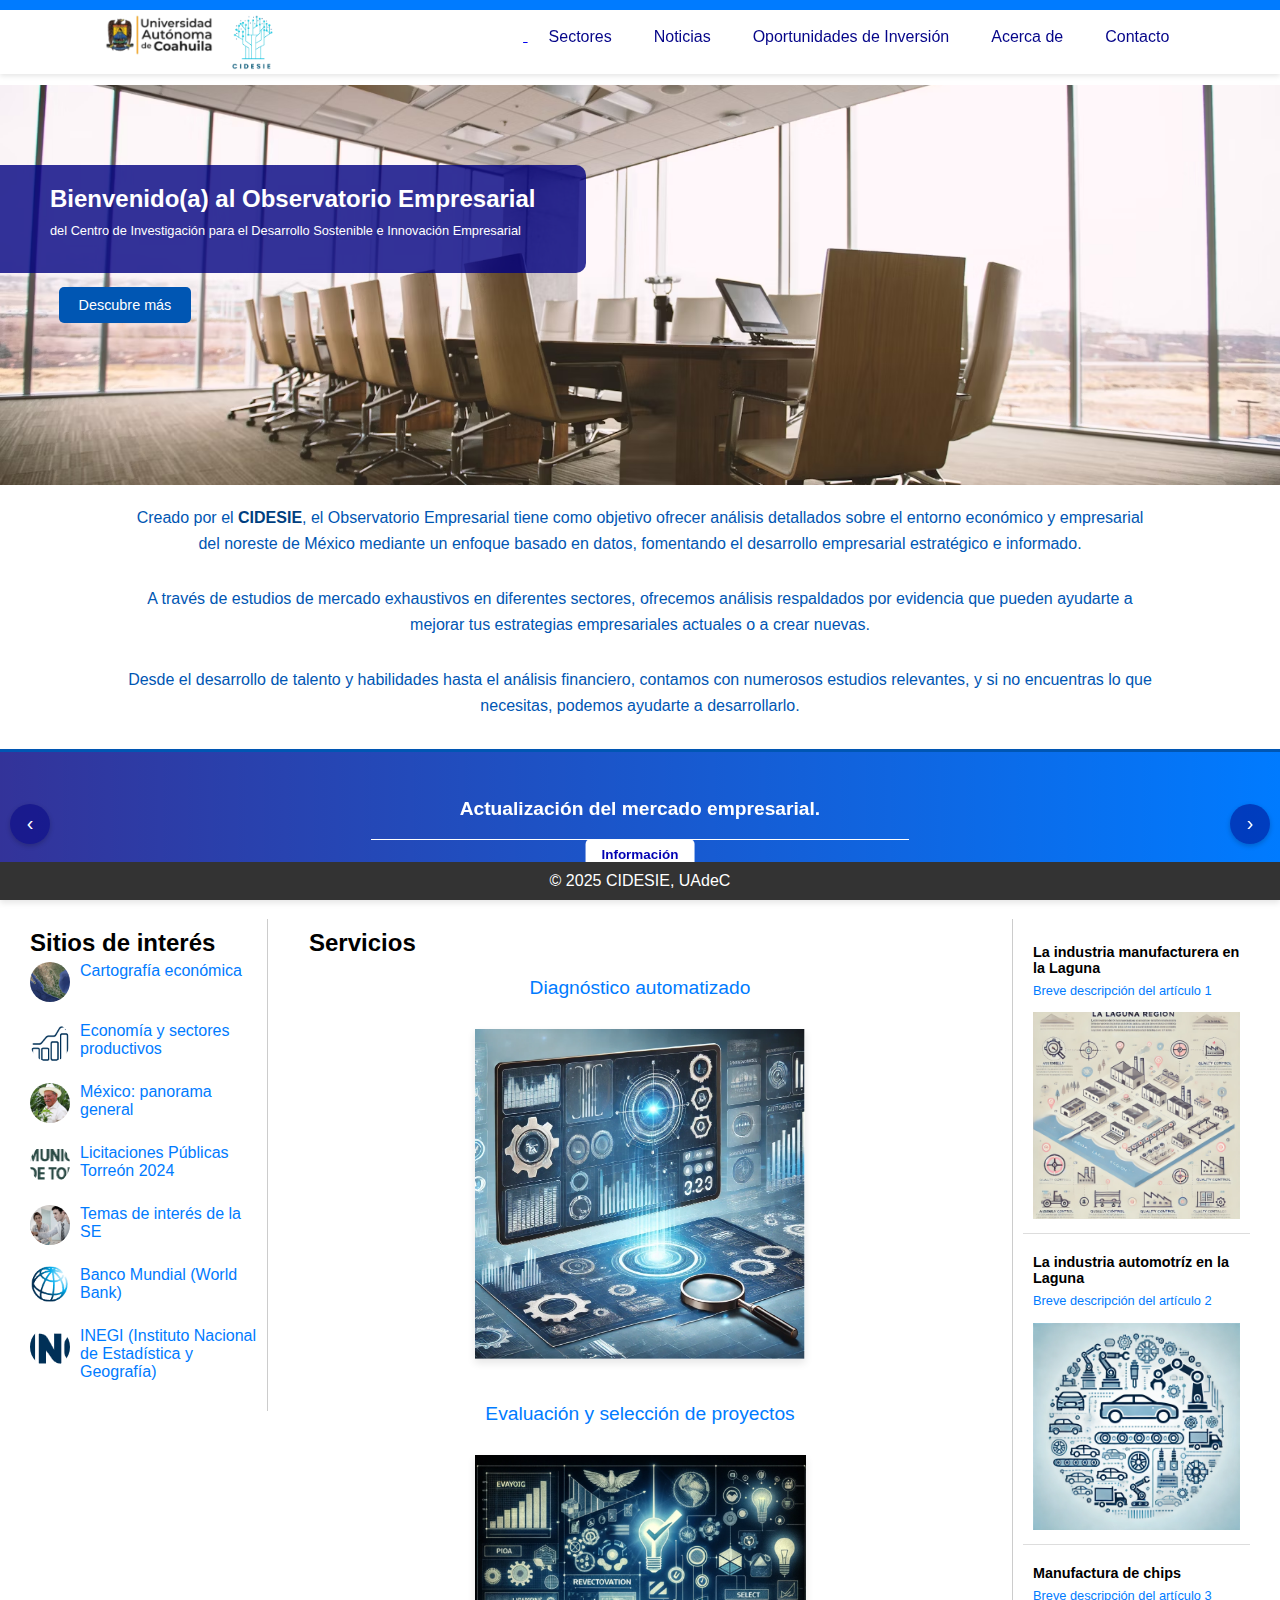
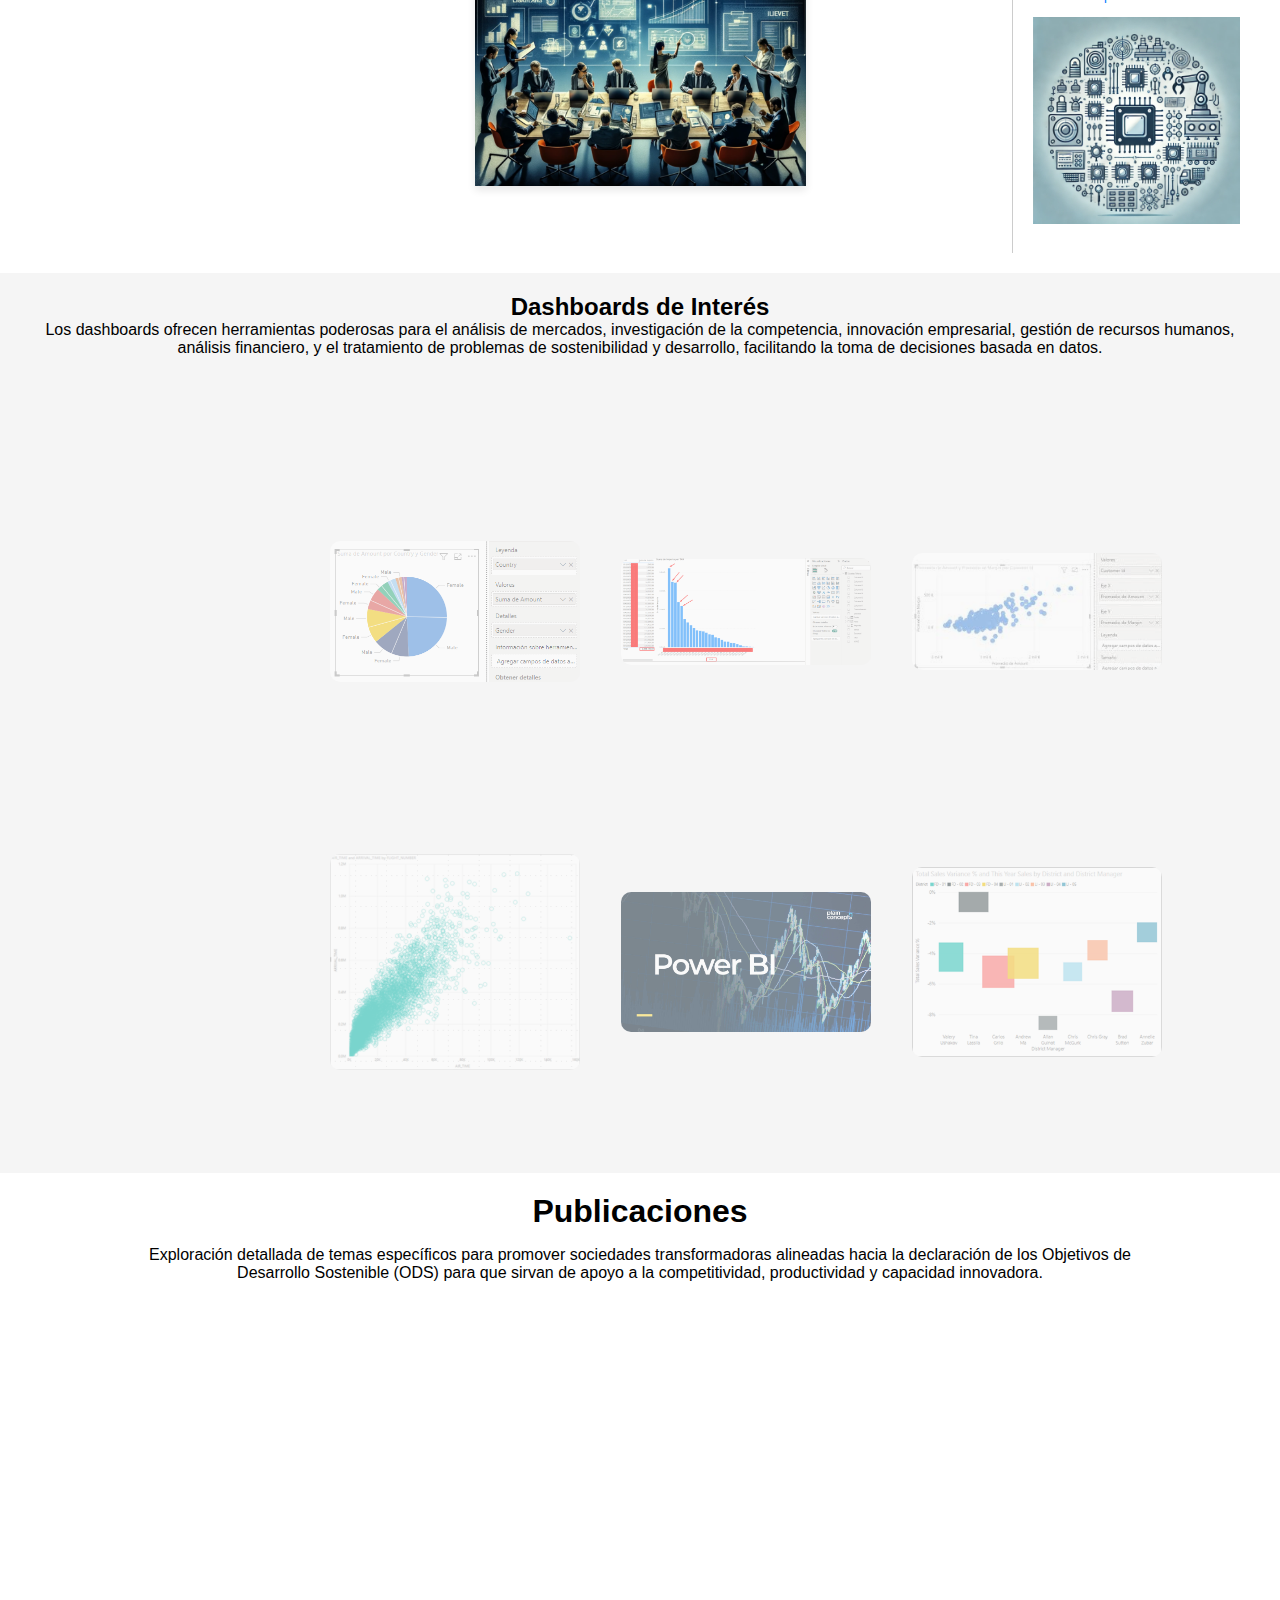
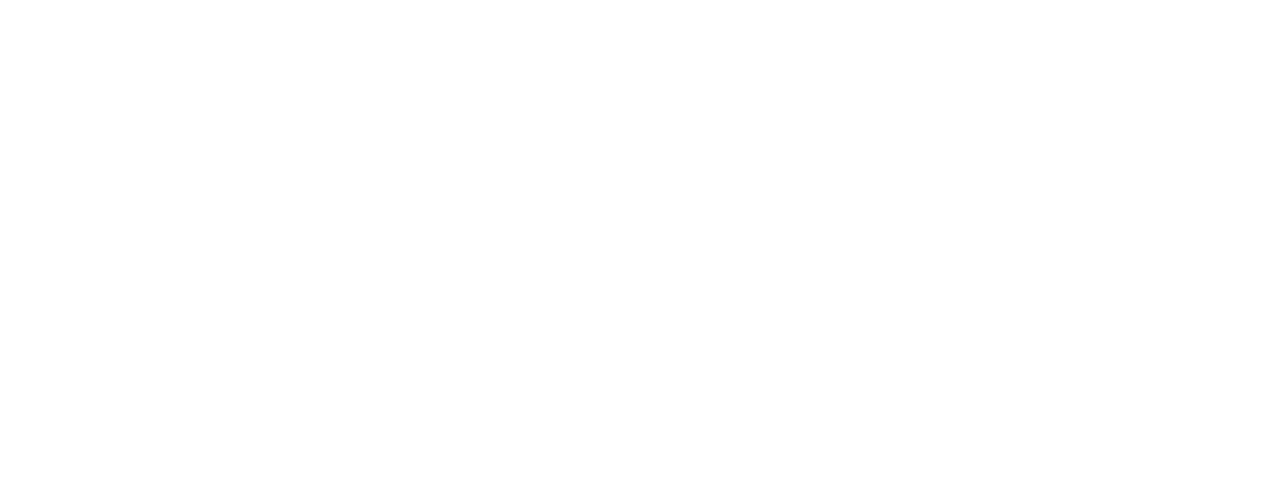
<file: index.html>
<!DOCTYPE html>
<html lang="es">
<head>
    <meta charset="UTF-8">
    <meta name="viewport" content="width=device-width, initial-scale=1.0">
    <link rel="stylesheet" href="styles.css">
    <title>Observatorio Empresarial</title>
</head>
<body>
    <div class="barra-azul"></div>
    <header>
    </header>
        <div class="hero-container">
            <img src="Imágenes/Fondo_observatorio.png" alt="Fondo del Observatorio Empresarial" class="hero-image">
            <div class="overlay-left">
                <h1>Bienvenido(a) al Observatorio Empresarial</h1>
                <p>del Centro de Investigación para el Desarrollo Sostenible e Innovación Empresarial</p>
                <a href="AcercaDeNosotros.html" class="btn-descubre-mas">Descubre más</a>
            </div>
        </div>
        <div class="text-center">
            <p>
                Creado por el <a href="https://www.uadec.mx/cidesie/" target="_blank" class="highlight-link">CIDESIE</a>, 
                el Observatorio Empresarial tiene como objetivo ofrecer análisis detallados sobre el entorno económico
                y empresarial del noreste de México mediante un enfoque basado en datos, fomentando el desarrollo empresarial estratégico e informado.
            </p>
            <p>
                A través de estudios de mercado exhaustivos en diferentes sectores, ofrecemos análisis respaldados por evidencia
                que pueden ayudarte a mejorar tus estrategias empresariales actuales o a crear nuevas.
            </p>
            <p>
                Desde el desarrollo de talento y habilidades hasta el análisis financiero, contamos con numerosos estudios relevantes,
                y si no encuentras lo que necesitas, podemos ayudarte a desarrollarlo.
            </p>
        </div>
        
        <div class="news-bar">
            <div class="news-content">
                <div class="news-item">
                    Actualización del mercado empresarial.
                    <a href="noticia1.html" class="more-info">Información</a>
                </div>
                <div class="news-item">
                    Nuevas oportunidades de inversión.
                    <a href="noticia2.html" class="more-info">Información</a>
                </div>
                <div class="news-item">
                    Resultados del último estudio económico.
                    <a href="noticia3.html" class="more-info">Información</a>
                </div>
            </div>
            <button class="news-control prev" onclick="scrollNews(-1)">&#8249;</button>
            <button class="news-control next" onclick="scrollNews(1)">&#8250;</button>
        </div>
        
                                   
        
        <div class="content">
            <aside class="sidebar left">
                <h2>Sitios de interés</h2>
                <div class="sitio-interes">
                    <a href="https://www.inegi.org.mx/app/mapa/denue/default.aspx" target="_blank">
                        <img src="Imágenes/mapa_economico.png" alt="Cartografía económica">
                        Cartografía económica
                    </a>
                </div>
                <div class="sitio-interes">
                    <a href="https://www.inegi.org.mx/temas/pib/" target="_blank">
                        <img src="Imágenes/sectores_productivos.png" alt="Economía y sectores productivos">
                        Economía y sectores productivos
                    </a>
                </div>
                <div class="sitio-interes">
                    <a href="https://www.bancomundial.org/es/country/mexico/overview" target="_blank">
                        <img src="Imágenes/panorama_general.jpg" alt="México: panorama general">
                        México: panorama general
                    </a>
                </div>
                <div class="sitio-interes">
                    <a href="https://www.torreon.gob.mx/licitaciones_2024.html" target="_blank">
                        <img src="Imágenes/Torreon.png" alt="licitaciones_2024">
                        Licitaciones Públicas Torreón 2024
                    </a>
                </div>
                <div class="sitio-interes">
                    <a href="https://www.gob.mx/se/acciones-y-programas/temas-de-interes-de-la-secretaria-de-economia" target="_blank">
                        <img src="Imágenes/interes_SE.jpg" alt="Temas de interés de la SE">
                        Temas de interés de la SE
                    </a>
                </div>
                <div class="sitio-interes">
                    <a href="https://www.worldbank.org" target="_blank">
                        <img src="Imágenes/interes_7.png" alt="Datos globales sobre desarrollo económico, estadísticas empresariales y financiamiento">
                        Banco Mundial (World Bank)
                    </a>
                </div>
                <div class="sitio-interes">
                    <a href="https://www.inegi.org.mx/" target="_blank">
                        <img src="Imágenes/interes_6.png" alt="INEGI">
                        INEGI (Instituto Nacional de Estadística y Geografía)
                    </a>
                </div>
            </aside>
            <section class="servicios">
                <h2>Servicios</h2>
                <div class="proyecto-evaluacion">
                    <a href="Autodiagnostico.html" class="enlace-proyecto">Diagnóstico automatizado</a>
                    <img src="Imágenes/diagnostico_automatizado.png" alt="Diagnóstico automatizado" class="imagen-proyecto">                    
                </div>     
                <div class="proyecto-evaluacion">
                    <a href="https://ciencia-basica.github.io/sistema-integral-seleccion-proyectos/frontend/" class="enlace-proyecto">Evaluación y selección de proyectos</a>
                    <img src="Imágenes/evaluacion_seleccion_proyectos.png" alt="Evaluación y selección de proyectos" class="imagen-proyecto">                    
                </div>                
            </section>
            <aside class="sidebar right">
                <div class="subsection">
                    <h3>La industria manufacturera en la Laguna</h3>
                    <a href="articulo1.html">Breve descripción del artículo 1</a>
                    <img src="Imágenes/imagen-articulo1.jpg" alt="Descripción de la imagen 1">
                </div>
                <div class="subsection">
                    <h3>La industria automotríz en la Laguna</h3>
                    <a href="articulo2.html">Breve descripción del artículo 2</a>
                    <img src="Imágenes/imagen-articulo2.png" alt="Descripción de la imagen 2">
                </div>
                <div class="subsection">
                    <h3>Manufactura de chips</h3>
                    <a href="articulo3.html">Breve descripción del artículo 3</a>
                    <img src="Imágenes/imagen-articulo3.png" alt="Descripción de la imagen 3">
                </div>
            </aside>
        </div>
        <div>
            <section class="dashboards-interes">
                <h2>Dashboards de Interés</h2>
                <p class="subtitulo-dashboards">Los dashboards ofrecen herramientas poderosas para el análisis de mercados, investigación de la competencia, innovación empresarial, gestión de recursos humanos, análisis financiero, y el tratamiento de problemas de sostenibilidad y desarrollo, facilitando la toma de decisiones basada en datos.</p>   
                <div class="contenedor-imagenes">
                    <img src="Imágenes/dashboard-1.png" alt="Dashboard 1" class="img-dashboard">
                    <img src="Imágenes/dashboard-2.png" alt="Dashboard 1" class="img-dashboard">
                    <img src="Imágenes/dashboard-3.png" alt="Dashboard 1" class="img-dashboard">
                    <img src="Imágenes/dashboard-4.png" alt="Dashboard 1" class="img-dashboard">
                    <img src="Imágenes/dashboard-5.png" alt="Dashboard 1" class="img-dashboard">
                    <img src="Imágenes/dashboard-6.png" alt="Dashboard 1" class="img-dashboard">
                </div> 
            </section>
        </div>
        <div>
            <section id="publicaciones">
                <h2>Publicaciones</h2>
                <p class="subtitulo">Exploración detallada de temas específicos para promover sociedades transformadoras alineadas hacia la declaración de los Objetivos de Desarrollo Sostenible (ODS) para que sirvan de apoyo a la competitividad, productividad y capacidad innovadora.</p>
                <!-- Contenido de la sección Publicaciones aquí -->
            </section>
        </div>
    </main>
    <footer>
        <p>&copy; 2025 CIDESIE, UAdeC</p>
    </footer>
    <script>
        document.addEventListener("DOMContentLoaded", () => {
                fetch("header.html")
                    .then(response => response.text())
                    .then(data => {
                        document.querySelector("header").innerHTML = data;
                    })
                    .catch(error => console.error("Error cargando el header:", error));
            });

        document.addEventListener('DOMContentLoaded', function() {
            document.querySelector('.mobile-nav-icon span').addEventListener('click', function() {
                var nav = document.querySelector('.mobile-nav');
                nav.classList.toggle('show');
                if (nav.style.display === "block") {
                    nav.style.display = "none";
                } else {
                    nav.style.display = "block";
                }
            });
            const observer = new IntersectionObserver((entries) => {
                entries.forEach(entry => {
                    //console.log(entry); // PARA DEPURACIÓN
                    if (entry.isIntersecting) {
                        entry.target.style.opacity = 1; // Hace las imágenes visibles
                    }
                });
            }, { threshold: 1 }); // Ajusta el threshold según cuánto de la sección debe ser visible para activar la animación

            // Observa cada imagen
            document.querySelectorAll('.img-dashboard').forEach(img => {
                observer.observe(img);
            });
        });

        let currentIndex = 0;

        function scrollNews(direction) {
            const content = document.querySelector('.news-content');
            const items = document.querySelectorAll('.news-item');
            const totalItems = items.length;

            // Calcula el nuevo índice
            currentIndex += direction;
            if (currentIndex < 0) currentIndex = totalItems - 1; // Vuelve al último
            if (currentIndex >= totalItems) currentIndex = 0; // Vuelve al primero

            // Desplaza el contenedor
            const width = items[0].offsetWidth;
            content.style.transform = `translateX(-${currentIndex * width}px)`;
        }

        // Desplazamiento automático
        setInterval(() => scrollNews(1), 5000); // Cambia cada 5 segundos
    </script>
</body>
</html>
</file>
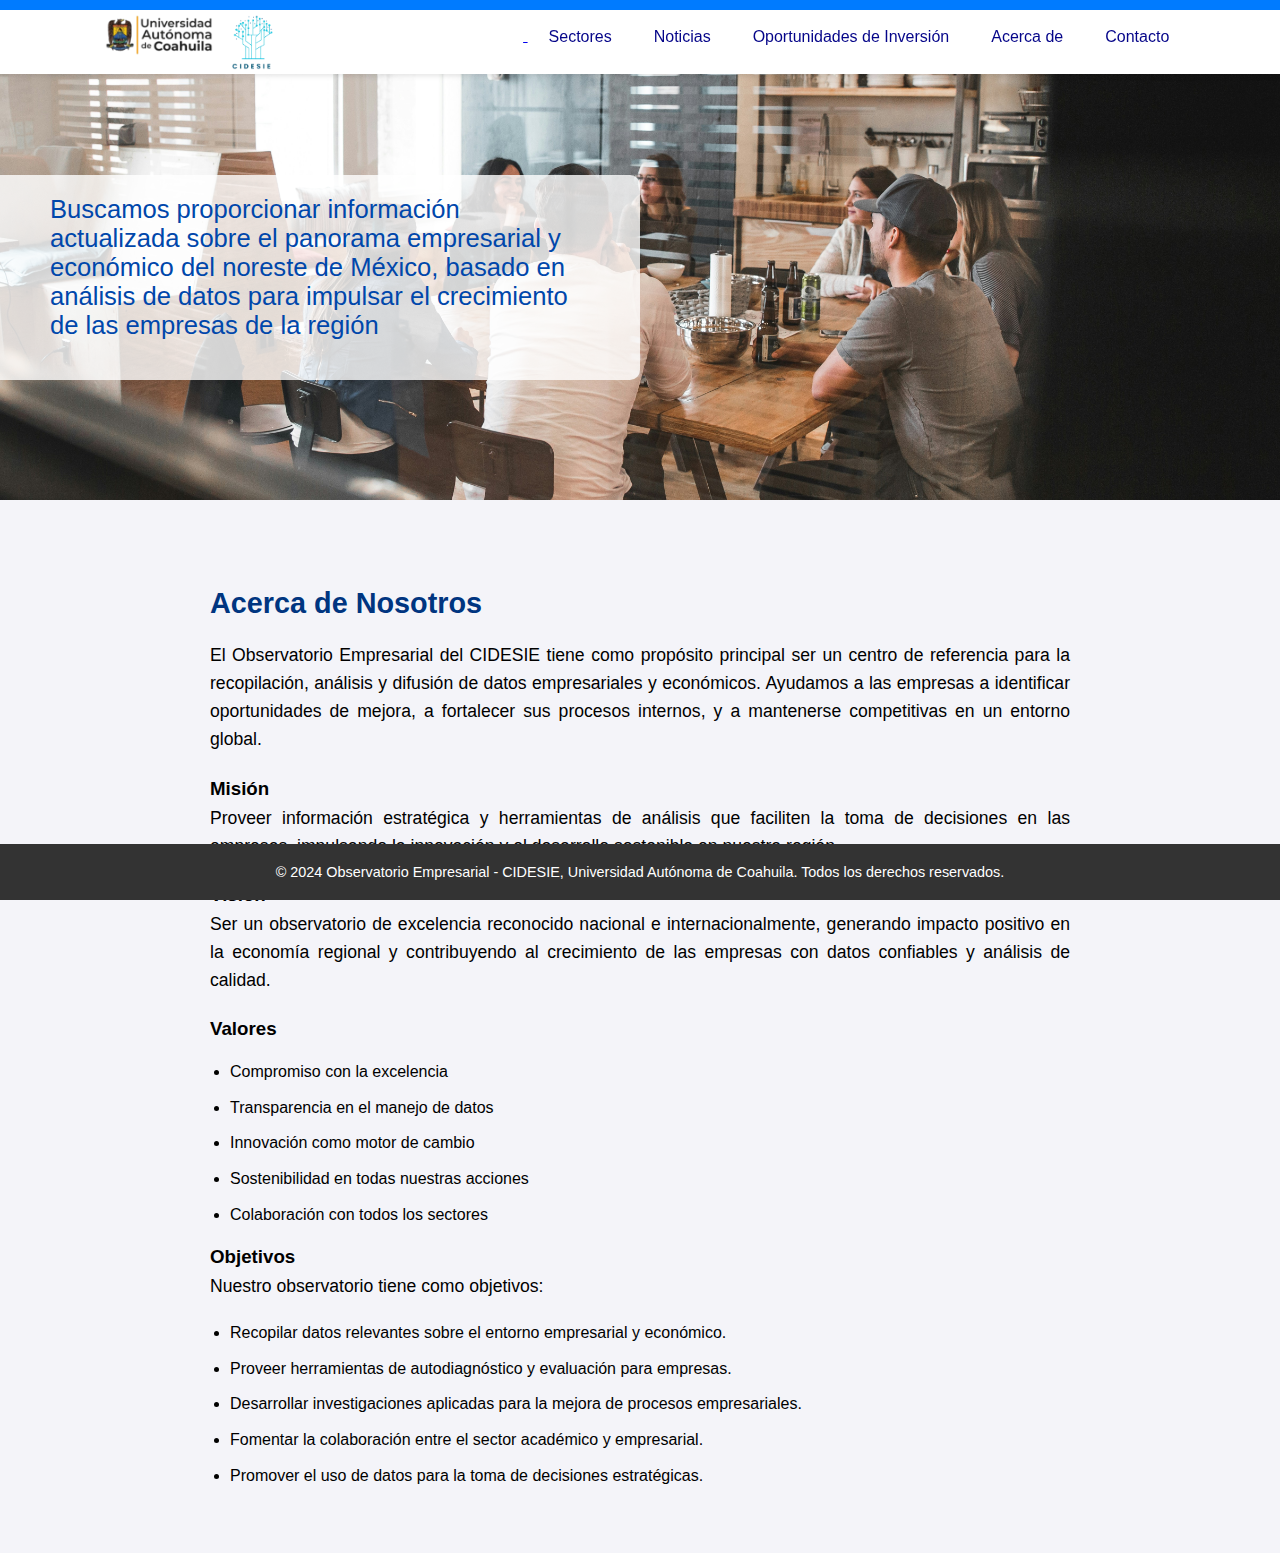
<file: AcercaDeNosotros.html>
<!DOCTYPE html>
<html lang="es">
<head>
    <meta charset="UTF-8">
    <meta name="viewport" content="width=device-width, initial-scale=1.0">
    <title>Acerca de Nosotros</title>
    <link rel="stylesheet" href="styles.css">
    <link rel="stylesheet" href="AcercaDeNosotros.css">
    
</head>
<body>
    <div class="barra-azul"></div>
    <header>     
    </header>    
    <div class="hero-container">
        <img src="Imágenes/quienes_somos.jpg" alt="Fondo del Observatorio Empresarial" class="hero-image">
        <div class="overlay-left">
            <p>Buscamos proporcionar información actualizada sobre el panorama empresarial y económico del noreste de México, basado en análisis de datos para impulsar el crecimiento de las empresas de la región</p>
        </div>
    </div>
    

    <main>
        <section class="intro">
            <h2>Acerca de Nosotros</h2>
            <p>
                El Observatorio Empresarial del CIDESIE tiene como propósito principal ser un centro de referencia para la 
                recopilación, análisis y difusión de datos empresariales y económicos. Ayudamos a las empresas a identificar oportunidades 
                de mejora, a fortalecer sus procesos internos, y a mantenerse competitivas en un entorno global.
            </p>
        </section>

        <section class="mission-vision">
            <div class="mission">
                <h3>Misión</h3>
                <p>
                    Proveer información estratégica y herramientas de análisis que faciliten la toma de decisiones en las empresas, 
                    impulsando la innovación y el desarrollo sostenible en nuestra región.
                </p>
            </div>
            <div class="vision">
                <h3>Visión</h3>
                <p>
                    Ser un observatorio de excelencia reconocido nacional e internacionalmente, generando impacto positivo en la 
                    economía regional y contribuyendo al crecimiento de las empresas con datos confiables y análisis de calidad.
                </p>
            </div>
        </section>

        <section class="values">
            <h3>Valores</h3>
            <ul>
                <li>Compromiso con la excelencia</li>
                <li>Transparencia en el manejo de datos</li>
                <li>Innovación como motor de cambio</li>
                <li>Sostenibilidad en todas nuestras acciones</li>
                <li>Colaboración con todos los sectores</li>
            </ul>
        </section>

        <section class="objectives">
            <h3>Objetivos</h3>
            <p>
                Nuestro observatorio tiene como objetivos:
            </p>
            <ul>
                <li>Recopilar datos relevantes sobre el entorno empresarial y económico.</li>
                <li>Proveer herramientas de autodiagnóstico y evaluación para empresas.</li>
                <li>Desarrollar investigaciones aplicadas para la mejora de procesos empresariales.</li>
                <li>Fomentar la colaboración entre el sector académico y empresarial.</li>
                <li>Promover el uso de datos para la toma de decisiones estratégicas.</li>
            </ul>
        </section>
    </main>

    <footer>
        <p>
            © 2024 Observatorio Empresarial - CIDESIE, Universidad Autónoma de Coahuila. Todos los derechos reservados.
        </p>
    </footer>
    <script>
        document.addEventListener("DOMContentLoaded", () => {
            fetch("header.html")
                .then(response => response.text())
                .then(data => {
                    document.querySelector("header").innerHTML = data;
                })
                .catch(error => console.error("Error cargando el header:", error));
        });
    </script>    
</body>
</html>
</file>
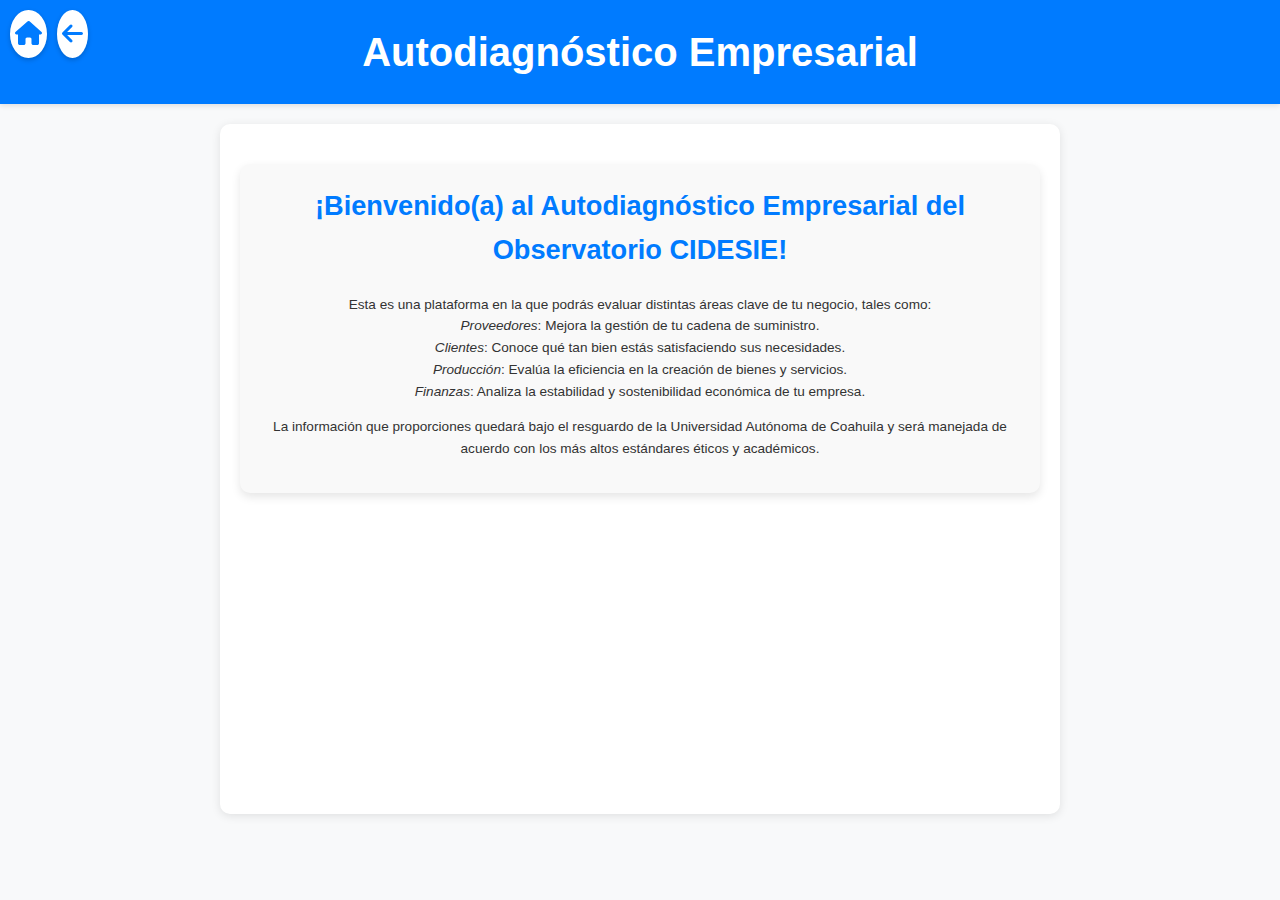
<file: Autodiagnostico.html>
<!DOCTYPE html>
<html lang="es">
<head>
    <meta charset="UTF-8">
    <meta name="viewport" content="width=device-width, initial-scale=1.0">
    <title>Autodiagnóstico Empresarial</title>
    <link rel="stylesheet" href="Autodiagnostico.css">
    <link href="https://cdnjs.cloudflare.com/ajax/libs/font-awesome/6.0.0-beta3/css/all.min.css" rel="stylesheet">
</head>


<body onload="mostrarMensajeBienvenida()">

<header>
    <h1>Autodiagnóstico Empresarial</h1>
</header>

<nav id="nav-sections" class="hidden">

    <div id="mensajeAutodiagnostico" class="hidden">
        <h2>¿En cuál(es) área(s) desea autodiagnosticarse?</h2>
    </div>
    <ul class="nav-sections">
        <li><button onclick="mostrarSeccionProveedores()">Proveedores</button>
        <li><button onclick="showSection('distribucion_items')">Distribución y clientes</button></li>
        <li><button onclick="showSection('procesos_items')">Procesos</button></li>
        <li><button onclick="showSection('finanzas_items')">Salud financiera</button></li>
    </ul>
</nav>

<main>
        <div id="iconosNavegacion" class="iconos-navegacion">
            <a href="#inicio" onclick="irAlInicio()" title="Ir al inicio del autodiagnóstico">
                <i class="fa fa-home"></i>
            </a>
            <a href="#" onclick="irASeccionAnterior()" title="Ir a la sección anterior">
                <i class="fa fa-arrow-left"></i>
            </a>
        </div>        
        <section id = "mensajes" class="section">
            <div id="mensajeBienvenida" class="hidden mensaje">
                <h2>¡Bienvenido(a) al Autodiagnóstico Empresarial del Observatorio CIDESIE!</h2>                
                <p>Esta es una plataforma en la que podrás evaluar distintas áreas clave de tu negocio, tales como:<br>
                    <i>Proveedores</i>:  Mejora la gestión de tu cadena de suministro.<br>
                    <i>Clientes</i>: Conoce qué tan bien estás satisfaciendo sus necesidades.<br>
                    <i>Producción</i>: Evalúa la eficiencia en la creación de bienes y servicios.<br>
                    <i>Finanzas</i>: Analiza la estabilidad y sostenibilidad económica de tu empresa.<br>                
                </p>
                
                <p>La información que proporciones quedará bajo el resguardo de la Universidad Autónoma de Coahuila y será manejada de acuerdo con los más altos estándares éticos y académicos.</p>
            </div>
            
            <div id="mensajeBienvenida2" class="hidden mensaje">
                <h3>Instrucciones para Empezar</h3>
                <ol class="lista-alineada">
                    <li>Proporciona la información básica de tu empresa. Esto nos ayudará a personalizar el diagnóstico.</li>
                    <li>Selecciona las áreas en las que deseas autoevaluarte. Puedes elegir una o más según tu interés.</li>
                    <li>Completa las preguntas de cada sección. </li>
                    <li>Al finalizar, obtendrás un reporte que podrás usar como guía estratégica para tu negocio.</li>
                </ol>
            </div>
            
            <div id="mensajeBienvenida3" class="hidden mensaje">
                <p>No te preocupes, no hay respuestas correctas o incorrectas, ni tienes que proporcionar aquella información que desconozcas o que no te sientas cómodo(a) proporcionando; sin embargo, recuerda que esta información solamente será usada por ti y, de ser el caso, con fines estrictamente académicos por la UAdeC, además, tal información puede ser muy valiosa para determinar el diagnóstico de tu empresa y para que puedas apreciar la evolución de la misma a través del tiempo.</p>
                <button onclick="ocultarMensaje()">Comenzar</button>
            </div>
        </section>

        <div id="informacionBasica" class="section hidden">
            <h2>Información Básica</h2>
            <form id="formInformacionBasica">
                <label for="nombreEmpresa">Alias de la empresa:</label>
                <input type="text" id="nombreEmpresa" placeholder="Ingrese el alias de la empresa" required>
        
                <label for="sector">Sector de actividad:</label>
                <select id="sector" required>
                    <option value="" disabled selected>Seleccione el sector</option>
                    <option value="manufactura">Manufactura</option>
                    <option value="comercio">Comercio</option>
                    <option value="servicios">Servicios</option>
                    <option value="tecnologia">Tecnología</option>
                    <option value="otros">Otros</option>
                </select>
        
                <label for="tamanioEmpresa">Tamaño de la empresa:</label>
                <select id="tamanioEmpresa" required>
                    <option value="" disabled selected>Seleccione el tamaño</option>
                    <option value="micro">Micro</option>
                    <option value="pequena">Pequeña</option>
                    <option value="mediana">Mediana</option>
                    <option value="grande">Grande</option>
                </select>
        
                <label for="mision">Misión de la empresa:</label>
                <textarea id="mision" placeholder="Describa la misión de la empresa" rows="4" required></textarea>
        
                <label for="vision">Visión de la empresa:</label>
                <textarea id="vision" placeholder="Describa la visión de la empresa" rows="4" required></textarea>

                <div class="register-option">
                    <input type="checkbox" id="registrarDatos" name="registrarDatos" onclick="toggleRegistro()">
                    <label for="registrarDatos">Deseo registrar mis datos.</label>
                </div>
        
                <div id="registroOpcional" class="hidden">
                    <label for="correo">Correo electrónico:</label>
                    <input type="email" id="correo" name="correo" placeholder="Ingrese su correo electrónico">
        
                    <label for="contrasena">Contraseña:</label>
                    <input type="password" id="contrasena" name="contrasena" placeholder="Ingrese su contraseña">
                </div>
        
                <button type="button" onclick="validarInformacionBasica()">Continuar</button>
            </form>
        </div>
        
        
    <!-- Sección de Proveedores -->
    <section id="proveedores" class="section hidden">
        <h2>Proveedores</h2>
        <div id="proveedoresStep1">
            <h3>Información Inicial</h3>
            <p>¿De cuántos proveedores desea proporcionar información?</p>
            <input type="number" id="cantidadProveedores" placeholder="Ingrese el número de proveedores" min="1">
            <button onclick="procesarCantidadProveedores()">Continuar</button>
        </div>
    </section>
    
    <section id="proveedoresMasImportantes" class="section hidden">
        <h2>Proveedores</h2>
        <div>
            <h3>Proveedores más importantes</h3>
            <p>Por favor, proporcione información sobre los <span id="cantidadImportantes"></span> proveedores más importantes:</p>
            <div id="camposProveedores"></div>
                <button onclick="mostrarItemsProveedores()">Siguiente</button>
            </div>
    </section>


    <section id="proveedores_items" class="section hidden">
        <p>Seleccione los indicadores que desea proporcionar:</p>
    
        <!-- Ítems con preguntas -->
        <div class="item" onclick="toggleItem(event, 'proveedores1')">
            <p class="short">Compras hechas electrónicamente</p>
            <div id="proveedores1" class="item-detail hidden">
                <p>
                    ¿Qué porcentaje de compras realizadas por su empresa se gestionan electrónicamente (EDI o Internet)?
                    <i class="fas fa-info-circle info-icon" data-tooltip="Este porcentaje mide cuántas de sus compras se gestionan electrónicamente mediante EDI o plataformas en línea, lo que puede mejorar la eficiencia operativa."></i>
                </p>
                <input type="number" name="proveedores1" placeholder="Ingrese el porcentaje" oninput="markAsAnswered('proveedores1')">
            </div>
        </div>
    
        <div class="item" onclick="toggleItem(event, 'proveedores3')">
            <p class="short">Tiempo de espera</p>
            <div id="proveedores3" class="item-detail hidden">
                <p>
                    ¿Cuánto tiempo, en promedio, transcurre desde que realiza un pedido hasta que lo recibe?
                    <i class="fas fa-info-circle info-icon" data-tooltip="El tiempo promedio de entrega es el lapso entre realizar un pedido a un proveedor y recibir los productos o materiales solicitados."></i>
                </p>
                <input type="number" name="proveedores3" placeholder="Ingrese el tiempo en días" oninput="markAsAnswered('proveedores3')">
            </div>
        </div>
    
        <div class="item" onclick="toggleItem(event, 'proveedores4')">
            <p class="short">Porcentaje de entregas puntuales</p>
            <div id="proveedores4" class="item-detail hidden">
                <p>
                    ¿Qué porcentaje de las entregas de sus proveedores se realiza puntualmente?
                    <i class="fas fa-info-circle info-icon" data-tooltip="El porcentaje de entregas puntuales mide la confiabilidad de los proveedores para entregar en las fechas acordadas."></i>
                </p>
                <input type="number" name="proveedores4" placeholder="Ingrese el porcentaje" oninput="markAsAnswered('proveedores4')">
            </div>
        </div>
    
        <div class="item" onclick="toggleItem(event, 'proveedores5')">
            <p class="short">Porcentaje de pedidos fuera de plazo</p>
            <div id="proveedores5" class="item-detail hidden">
                <p>
                    ¿Cuál es el porcentaje de pedidos que llegan fuera del plazo acordado con sus proveedores?
                    <i class="fas fa-info-circle info-icon" data-tooltip="El porcentaje de pedidos fuera de plazo indica cuántas entregas de los proveedores no cumplen con las fechas de entrega acordadas."></i>
                </p>
                <input type="number" name="proveedores5" placeholder="Ingrese el porcentaje" oninput="markAsAnswered('proveedores5')">
            </div>
        </div>
    
        <div class="item" onclick="toggleItem(event, 'proveedores6')">
            <p class="short">Partes defectuosas por millón (PPM)</p>
            <div id="proveedores6" class="item-detail hidden">
                <p>
                    ¿Qué proporción de los pedidos entrantes contiene partes defectuosas (medido en partes por millón - PPM)?
                    <i class="fas fa-info-circle info-icon" data-tooltip="Las partes defectuosas en partes por millón (PPM) es un indicador clave de la calidad de los productos recibidos de los proveedores."></i>
                </p>
                <input type="number" name="proveedores6" placeholder="Ingrese el valor" oninput="markAsAnswered('proveedores6')">
            </div>
        </div>
    
        <div class="item" onclick="toggleItem(event, 'proveedores7')">
            <p class="short">Evaluación de la calidad de materias primas</p>
            <div id="proveedores7" class="item-detail hidden" onclick="event.stopPropagation()">
                <p>Responda las siguientes preguntas para evaluar la calidad de las materias primas entregadas por sus proveedores:</p>
                <ol>
                    <li>
                        ¿Qué porcentaje de las materias primas entregadas cumple con las especificaciones técnicas acordadas?
                        <i class="fas fa-info-circle info-icon" data-tooltip="Este porcentaje refleja cuántas materias primas entregadas cumplen con las especificaciones técnicas acordadas entre su empresa y el proveedor."></i>
                        <input type="number" name="conformidadEspecificaciones" placeholder="Ingrese el porcentaje" oninput="markAsAnswered('proveedores7')">
                    </li>
                    <li>
                        ¿Con qué frecuencia detecta desviaciones en las especificaciones de las materias primas entregadas?
                        <i class="fas fa-info-circle info-icon" data-tooltip="La frecuencia de desviaciones mide qué tan a menudo los materiales entregados no cumplen con las especificaciones técnicas establecidas."></i>
                        <select name="frecuenciaDesviaciones" oninput="markAsAnswered('proveedores7')">
                            <option value="" disabled selected>Seleccione</option>
                            <option value="nunca">Nunca</option>
                            <option value="raramente">Raramente</option>
                            <option value="a veces">A veces</option>
                            <option value="frecuentemente">Frecuentemente</option>
                            <option value="siempre">Siempre</option>
                        </select>
                    </li>
                    <li>
                        ¿Ha notado variaciones en la calidad de las materias primas entregadas por el mismo proveedor a lo largo del tiempo?
                        <select name="variacionesCalidad" oninput="markAsAnswered('proveedores7')">
                            <option value="" disabled selected>Seleccione</option>
                            <option value="nunca">Nunca</option>
                            <option value="raramente">Raramente</option>
                            <option value="frecuentemente">Frecuentemente</option>
                            <option value="siempre">Siempre</option>
                        </select>
                    </li>
                    <li>
                        ¿En qué estado físico llegan las materias primas (daños, contaminación, deterioro, etc.)?
                        <input type="text" name="estadoFisico" placeholder="Describa el estado" oninput="markAsAnswered('proveedores7')">
                    </li>
                    <li>
                        ¿Qué porcentaje de las entregas de materias primas ha sido rechazado debido a problemas de calidad?
                        <input type="number" name="porcentajeRechazo" placeholder="Ingrese el porcentaje" oninput="markAsAnswered('proveedores7')">
                    </li>
                    <li>
                        ¿Cuántos problemas de producción se han generado por defectos en las materias primas entregadas?
                        <input type="number" name="problemasProduccion" placeholder="Ingrese el número" oninput="markAsAnswered('proveedores7')">
                    </li>
                    <li>
                        ¿El proveedor entrega certificaciones de calidad junto con las materias primas?
                        <select name="certificacionesCalidad" oninput="markAsAnswered('proveedores7')">
                            <option value="" disabled selected>Seleccione</option>
                            <option value="siempre">Siempre</option>
                            <option value="frecuentemente">Frecuentemente</option>
                            <option value="a veces">A veces</option>
                            <option value="raramente">Raramente</option>
                            <option value="nunca">Nunca</option>
                        </select>
                    </li>
                    <li>
                        ¿Qué tan confiables son las pruebas de calidad realizadas por el proveedor?
                        <select name="confiabilidadPruebas" oninput="markAsAnswered('proveedores7')">
                            <option value="" disabled selected>Seleccione</option>
                            <option value="muy confiables">Muy confiables</option>
                            <option value="confiables">Confiables</option>
                            <option value="poco confiables">Poco confiables</option>
                            <option value="nada confiables">Nada confiables</option>
                        </select>
                    </li>
                    <li>
                        ¿Qué tan rápido responde el proveedor cuando se le informa de problemas de calidad?
                        <input type="text" name="respuestaProveedor" placeholder="Describa la rapidez de la respuesta" oninput="markAsAnswered('proveedores7')">
                    </li>
                    <li>
                        ¿El proveedor acepta devoluciones o reemplazos en caso de problemas de calidad?
                        <select name="aceptaDevoluciones" oninput="markAsAnswered('proveedores7')">
                            <option value="" disabled selected>Seleccione</option>
                            <option value="siempre">Siempre</option>
                            <option value="frecuentemente">Frecuentemente</option>
                            <option value="a veces">A veces</option>
                            <option value="raramente">Raramente</option>
                            <option value="nunca">Nunca</option>
                        </select>
                    </li>
                </ol>
            </div>
        </div>    
    
        <div class="item" onclick="toggleItem(event, 'proveedores8')">
            <p class="short">Proveedores calificados sin inspección previa</p>
            <div id="proveedores8" class="item-detail hidden">
                <p>
                    ¿Qué porcentaje de proveedores calificados pueden entregar sin inspección previa?
                    <i class="fas fa-info-circle info-icon" data-tooltip="El porcentaje de proveedores que pueden entregar sin inspección previa refleja la confianza en la calidad y consistencia de sus proveedores calificados."></i>
                </p>
                <input type="number" name="proveedores8" placeholder="Ingrese el porcentaje" oninput="markAsAnswered('proveedores8')">
            </div>
        </div>
    
        <div class="item" onclick="toggleItem(event, 'proveedores9')">
            <p class="short">Porcentaje de pedidos perfectos recibidos</p>
            <div id="proveedores9" class="item-detail hidden">
                <p>
                    ¿Qué porcentaje de pedidos se reciben perfectos sin defectos o problemas?
                    <i class="fas fa-info-circle info-icon" data-tooltip="Los pedidos perfectos son aquellos que llegan en las condiciones esperadas, sin defectos ni problemas relacionados con el pedido."></i>
                </p>
                <input type="number" name="proveedores9" placeholder="Ingrese el porcentaje" oninput="markAsAnswered('proveedores9')">
            </div>
        </div>
    
        <div class="item" onclick="toggleItem(event, 'proveedores10')">
            <p class="short">Innovaciones propuestas por proveedores</p>
            <div id="proveedores10" class="item-detail hidden">
                <p>
                    ¿Cuántas innovaciones han sido propuestas por sus proveedores?
                    <i class="fas fa-info-circle info-icon" data-tooltip="El número de innovaciones propuestas por los proveedores indica su nivel de colaboración para aportar nuevas ideas o procesos a su empresa."></i>
                </p>
                <input type="number" name="proveedores10" placeholder="Ingrese el número de innovaciones" oninput="markAsAnswered('proveedores10')">
            </div>
        </div>
    
        <div class="item" onclick="toggleItem(event, 'proveedores11')">
            <p class="short">Alianzas con proveedores</p>
            <div id="proveedores11" class="item-detail hidden">
                <p>
                    ¿Tiene alianzas estratégicas con sus proveedores?
                    <i class="fas fa-info-circle info-icon" data-tooltip="Las alianzas estratégicas con proveedores son relaciones a largo plazo para compartir riesgos, beneficios e innovaciones en la cadena de suministro."></i>
                </p>
                <input type="text" name="proveedores11" placeholder="Describa las alianzas" oninput="markAsAnswered('proveedores11')">
            </div>
        </div>
    
        <div class="item" onclick="toggleItem(event, 'proveedores12')">
            <p class="short">Planificación de inventarios</p>
            <div id="proveedores12" class="item-detail hidden">
                <p>
                    ¿Cómo amplía la planificación de inventario en colaboración con proveedores?
                    <i class="fas fa-info-circle info-icon" data-tooltip="La planificación colaborativa de inventarios implica trabajar junto a sus proveedores para garantizar niveles óptimos de inventario y reducir costos de almacenamiento."></i>
                </p>
                <input type="text" name="proveedores12" placeholder="Describa su proceso" oninput="markAsAnswered('proveedores12')">
            </div>
        </div>
    
        <div class="item" onclick="toggleItem(event, 'proveedores13')">
            <p class="short">Evaluación con herramientas sólidas</p>
            <div id="proveedores13" class="item-detail hidden">
                <p>
                    ¿Cómo evalúa a sus proveedores utilizando herramientas específicas?
                    <i class="fas fa-info-circle info-icon" data-tooltip="La evaluación de proveedores mediante herramientas específicas permite medir su desempeño en calidad, costos, tiempo de entrega y otros criterios clave."></i>
                </p>
                <input type="text" name="proveedores13" placeholder="Describa la herramienta" oninput="markAsAnswered('proveedores13')">
                <p class="short">
                    ¿Desea obtener una herramienta para evaluar a sus proveedores?
                    <i class="fas fa-info-circle info-icon" data-tooltip="Esta herramienta le permitirá analizar y calificar el desempeño de sus proveedores en términos de calidad, tiempo de entrega, costos y otros criterios clave."></i>
                </p>
                <select name="herramientaEvaluacion" id="herramientaEvaluacion" oninput="markAsAnswered('proveedores13')">
                    <option value="" disabled selected>Seleccione una opción</option>
                    <option value="si">Sí</option>
                    <option value="no">No</option>
                </select>
            </div>
        </div>
    </section>

    <section id="distribucion_items" class="section hidden">
        <p>Seleccione los indicadores que desea proporcionar:</p>
    
        <!-- 1. Costo ABC de Almacenamiento y entrega a clientes -->
        <div class="item" onclick="toggleItem(event, 'costoABC')">
            <p class="short">Costos de Almacenamiento</p>
            <div id="costoABC" class="item-detail hidden" onclick="event.stopPropagation()">
                <p>Responda las siguientes preguntas para analizar los costos de almacenamiento y entrega a clientes:</p>
                <ol>
                    <li>
                        ¿Qué porcentaje de los costos operativos totales corresponde al almacenamiento de inventarios?
                        <input type="number" name="almacenamientoPorcentaje" placeholder="Ingrese el porcentaje (%)" oninput="markAsAnswered('costoABC')">
                    </li>
                    <li>
                        ¿Cuánto representan, en términos absolutos (moneda), los costos de almacenamiento en el último periodo contable?
                        <input type="number" name="almacenamientoMonto" placeholder="Ingrese el monto ($)" oninput="markAsAnswered('costoABC')">
                    </li>
                    <li>
                        ¿Qué porcentaje de los costos operativos totales corresponde a la entrega de productos a clientes?
                        <input type="number" name="entregaPorcentaje" placeholder="Ingrese el porcentaje (%)" oninput="markAsAnswered('costoABC')">
                    </li>
                    <li>
                        ¿Cuánto representan, en términos absolutos (moneda), los costos de entrega en el último periodo contable?
                        <input type="number" name="entregaMonto" placeholder="Ingrese el monto ($)" oninput="markAsAnswered('costoABC')">
                    </li>
                    <li>
                        ¿Qué porcentaje de los costos de entrega está asociado a transporte?
                        <input type="number" name="transportePorcentaje" placeholder="Ingrese el porcentaje (%)" oninput="markAsAnswered('costoABC')">
                    </li>
                    <li>
                        ¿Qué porcentaje de los costos de entrega está asociado a embalaje y etiquetado?
                        <input type="number" name="embalajePorcentaje" placeholder="Ingrese el porcentaje (%)" oninput="markAsAnswered('costoABC')">
                    </li>
                    <li>
                        ¿Qué porcentaje de los costos de entrega está asociado a la gestión administrativa de pedidos?
                        <input type="number" name="gestionPorcentaje" placeholder="Ingrese el porcentaje (%)" oninput="markAsAnswered('costoABC')">
                    </li>
                    <li>
                        ¿Considera que puede reducir los costos de almacenamiento o entrega mediante ajustes operativos?
                        <select name="reduccionCostos" oninput="markAsAnswered('costoABC')">
                            <option value="" disabled selected>Seleccione</option>
                            <option value="si">Sí</option>
                            <option value="no">No</option>
                            <option value="no_seguro">No estoy seguro</option>
                        </select>
                    </li>
                </ol>
            </div>
        </div>
                
        <!-- 2. Porcentaje de clientes atendidos por canales de bajo costo -->
        <div class="item" onclick="toggleItem(event, 'canalesBajoCosto')">
            <p class="short">Canales de bajo costo</p>
            <div id="canalesBajoCosto" class="item-detail hidden" onclick="event.stopPropagation()">
                <p>¿Qué porcentaje de clientes es atendido por canales de bajo costo?</p>
                <input type="number" name="canalesBajoCosto" placeholder="Ingrese el porcentaje" oninput="markAsAnswered('canalesBajoCosto')">
            </div>
        </div>

        <!-- 3. Tiempos de espera -->
        <div class="item" onclick="toggleItem(event, 'tiemposEspera')">
            <p class="short">Tiempos de espera</p>
            <div id="tiemposEspera" class="item-detail hidden" onclick="event.stopPropagation()">
                <p>¿Cuál es el tiempo promedio de espera desde el pedido hasta la entrega?</p>
                <input type="number" name="tiemposEspera" placeholder="Ingrese el tiempo en días" oninput="markAsAnswered('tiemposEspera')">
            </div>
        </div>

        <!-- 4. Porcentaje de entregas a tiempo -->
        <div class="item" onclick="toggleItem(event, 'entregasATiempo')">
            <p class="short">Entregas a tiempo</p>
            <div id="entregasATiempo" class="item-detail hidden" onclick="event.stopPropagation()">
                <p>¿Qué porcentaje de las entregas se realiza a tiempo?</p>
                <input type="number" name="entregasATiempo" placeholder="Ingrese el porcentaje" oninput="markAsAnswered('entregasATiempo')">
            </div>
        </div>

        <!-- 5. Porcentaje de artículos entregados sin defectos -->
        <div class="item" onclick="toggleItem(event, 'entregasSinDefectos')">
            <p class="short">Artículos sin defectos</p>
            <div id="entregasSinDefectos" class="item-detail hidden" onclick="event.stopPropagation()">
                <p>¿Qué porcentaje de los artículos entregados están libres de defectos?</p>
                <input type="number" name="entregasSinDefectos" placeholder="Ingrese el porcentaje" oninput="markAsAnswered('entregasSinDefectos')">
            </div>
        </div>

        <!-- 6. Número y frecuencia de quejas de clientes -->
        <div class="item" onclick="toggleItem(event, 'quejasClientes')">
            <p class="short">Quejas de clientes</p>
            <div id="quejasClientes" class="item-detail hidden" onclick="event.stopPropagation()">
                <p>¿Cuál es el número y la frecuencia de quejas de clientes?</p>
                <input type="number" name="quejasClientes" placeholder="Ingrese el número total" oninput="markAsAnswered('quejasClientes')">
            </div>
        </div>

        <!-- 7. Número de incidentes de garantía -->
        <div class="item" onclick="toggleItem(event, 'incidentesGarantia')">
            <p class="short">Garantía</p>
            <div id="incidentesGarantia" class="item-detail hidden" onclick="event.stopPropagation()">
                <p>¿Cuántos incidentes de garantía se han registrado?</p>
                <input type="number" name="incidentesGarantia" placeholder="Ingrese el número total" oninput="markAsAnswered('incidentesGarantia')">
            </div>
        </div>

        <!-- 8. Pedidos perfectos -->
        <div class="item" onclick="toggleItem(event, 'pedidosPerfectos')">
            <p class="short">Pedidos perfectos</p>
            <div id="pedidosPerfectos" class="item-detail hidden" onclick="event.stopPropagation()">
                <p>¿Qué porcentaje de pedidos se consideran perfectos?</p>
                <input type="number" name="pedidosPerfectos" placeholder="Ingrese el porcentaje" oninput="markAsAnswered('pedidosPerfectos')">
            </div>
        </div>

        <!-- 9. Pérdidas por falta de inventarios -->
        <div class="item" onclick="toggleItem(event, 'perdidasInventarios')">
            <p class="short">Pérdidas por inventarios</p>
            <div id="perdidasInventarios" class="item-detail hidden" onclick="event.stopPropagation()">
                <p>¿Cuál es el porcentaje de pérdidas debido a la falta de inventarios?</p>
                <input type="number" name="perdidasInventarios" placeholder="Ingrese el porcentaje" oninput="markAsAnswered('perdidasInventarios')">
            </div>
        </div>

        <!-- 10. Segmentos de mercado -->
        <div class="item" onclick="toggleItem(event, 'segmentosMercado')">
            <p class="short">Segmentos de mercado</p>
            <div id="segmentosMercado" class="item-detail hidden" onclick="event.stopPropagation()">
                <p>¿Qué segmentos de mercado representan su principal enfoque?</p>
                <input type="text" name="segmentosMercado" placeholder="Describa los segmentos" oninput="markAsAnswered('segmentosMercado')">
            </div>
        </div>


        
    </section>

    <section id="procesos_items" class="section hidden">
        <p>Seleccione los indicadores que desea proporcionar:</p>

        <!-- Costo por unidad de producción -->
        <div class="item" onclick="toggleItem(event, 'costoUnidadProduccion')">
            <p class="short">Costo por unidad de producción</p>
            <div id="costoUnidadProduccion" class="item-detail hidden" onclick="event.stopPropagation()">
                <p>¿Cuál es el costo por unidad de producción para sus productos homogéneos?</p>
                <input type="number" name="costoUnidadProduccion" placeholder="Ingrese el costo por unidad" oninput="markAsAnswered('costoUnidadProduccion')">
            </div>
        </div>

        <!-- Gastos de marketing, venta, distribución y administración -->
        <div class="item" onclick="toggleItem(event, 'gastosOperativos')">
            <p class="short">Gastos operativos</p>
            <div id="gastosOperativos" class="item-detail hidden" onclick="event.stopPropagation()">
                <p>¿Qué porcentaje de los costos totales corresponde a gastos de marketing, venta, distribución y administración?</p>
                <input type="number" name="gastosOperativos" placeholder="Ingrese el porcentaje" oninput="markAsAnswered('gastosOperativos')">
            </div>
        </div>

        <!-- Número de procesos con mejoras sustanciales -->
        <div class="item" onclick="toggleItem(event, 'mejorasProcesos')">
            <p class="short">Mejoras en procesos</p>
            <div id="mejorasProcesos" class="item-detail hidden" onclick="event.stopPropagation()">
                <p>¿Cuántos procesos han experimentado mejoras sustanciales recientemente?</p>
                <input type="number" name="mejorasProcesos" placeholder="Ingrese el número de procesos" oninput="markAsAnswered('mejorasProcesos')">
            </div>
        </div>

        <!-- Porcentaje de defectos en partes por millón -->
        <div class="item" onclick="toggleItem(event, 'defectosPPM')">
            <p class="short">Defectos en partes por millón</p>
            <div id="defectosPPM" class="item-detail hidden" onclick="event.stopPropagation()">
                <p>¿Cuál es el porcentaje de defectos en partes por millón en su producción?</p>
                <input type="number" name="defectosPPM" placeholder="Ingrese el porcentaje" oninput="markAsAnswered('defectosPPM')">
            </div>
        </div>

        <!-- Porcentaje de desechos y desperdicios -->
        <div class="item" onclick="toggleItem(event, 'desechosDesperdicios')">
            <p class="short">Desechos y desperdicios</p>
            <div id="desechosDesperdicios" class="item-detail hidden" onclick="event.stopPropagation()">
                <p>¿Qué porcentaje del costo de materias primas corresponde a desechos y desperdicios?</p>
                <input type="number" name="desechosDesperdicios" placeholder="Ingrese el porcentaje" oninput="markAsAnswered('desechosDesperdicios')">
            </div>
        </div>

        <!-- Tiempo de ciclo -->
        <div class="item" onclick="toggleItem(event, 'tiempoCiclo')">
            <p class="short">Tiempo de ciclo</p>
            <div id="tiempoCiclo" class="item-detail hidden" onclick="event.stopPropagation()">
                <p>¿Cuántos días toma el ciclo desde el comienzo de la producción hasta el producto terminado?</p>
                <input type="number" name="tiempoCiclo" placeholder="Ingrese los días" oninput="markAsAnswered('tiempoCiclo')">
            </div>
        </div>

        <!-- Duración del proceso -->
        <div class="item" onclick="toggleItem(event, 'duracionProceso')">
            <p class="short">Duración del proceso</p>
            <div id="duracionProceso" class="item-detail hidden" onclick="event.stopPropagation()">
                <p>¿Cuánto tiempo se utiliza realmente para procesar el producto?</p>
                <input type="number" name="duracionProceso" placeholder="Ingrese el tiempo en horas" oninput="markAsAnswered('duracionProceso')">
            </div>
        </div>

        <!-- Porcentaje de utilización de la capacidad -->
        <div class="item" onclick="toggleItem(event, 'utilizacionCapacidad')">
            <p class="short">Utilización de capacidad</p>
            <div id="utilizacionCapacidad" class="item-detail hidden" onclick="event.stopPropagation()">
                <p>¿Qué porcentaje de la capacidad total se utiliza actualmente?</p>
                <input type="number" name="utilizacionCapacidad" placeholder="Ingrese el porcentaje" oninput="markAsAnswered('utilizacionCapacidad')">
            </div>
        </div>

        <!-- Días de inventario -->
        <div class="item" onclick="toggleItem(event, 'diasInventario')">
            <p class="short">Días de inventario</p>
            <div id="diasInventario" class="item-detail hidden" onclick="event.stopPropagation()">
                <p>¿Cuántos días de inventario tiene su empresa en promedio?</p>
                <input type="number" name="diasInventario" placeholder="Ingrese el número de días" oninput="markAsAnswered('diasInventario')">
            </div>
        </div>

        <!-- Días de ventas en cuentas por cobrar -->
        <div class="item" onclick="toggleItem(event, 'cuentasPorCobrar')">
            <p class="short">Cuentas por cobrar</p>
            <div id="cuentasPorCobrar" class="item-detail hidden" onclick="event.stopPropagation()">
                <p>¿Cuántos días en promedio se tardan las cuentas por cobrar?</p>
                <input type="number" name="cuentasPorCobrar" placeholder="Ingrese los días" oninput="markAsAnswered('cuentasPorCobrar')">
            </div>
        </div>

        <!-- Porcentaje de existencias agotadas -->
        <div class="item" onclick="toggleItem(event, 'existenciasAgotadas')">
            <p class="short">Existencias agotadas</p>
            <div id="existenciasAgotadas" class="item-detail hidden" onclick="event.stopPropagation()">
                <p>¿Qué porcentaje de existencias se encuentra agotado actualmente?</p>
                <input type="number" name="existenciasAgotadas" placeholder="Ingrese el porcentaje" oninput="markAsAnswered('existenciasAgotadas')">
            </div>
        </div>

        <!-- Ciclo operativo -->
        <div class="item" onclick="toggleItem(event, 'cicloOperativo')">
            <p class="short">Ciclo operativo</p>
            <div id="cicloOperativo" class="item-detail hidden" onclick="event.stopPropagation()">
                <p>¿Cuántos días toma el ciclo operativo (cuentas por cobrar + inventario - cuentas por pagar)?</p>
                <input type="number" name="cicloOperativo" placeholder="Ingrese los días" oninput="markAsAnswered('cicloOperativo')">
            </div>
        </div>

    </section>

    <section id="finanzas_items" class="section hidden">
        <p>Seleccione los indicadores que desea proporcionar:</p>

        <!-- Margen de beneficio -->
        <div class="item" onclick="toggleItem(event, 'margenBeneficio')">
            <p class="short">Margen de beneficio</p>
            <div id="margenBeneficio" class="item-detail hidden" onclick="event.stopPropagation()">
                <p>
                    ¿Cuál es el beneficio neto después de impuestos de su empresa?
                    <i class="fas fa-info-circle info-icon" data-tooltip="El beneficio neto después de impuestos es la ganancia que queda después de deducir todos los costos, impuestos y otros gastos."></i>
                </p>
                <input type="number" name="margenBeneficio" placeholder="Ingrese el monto ($)" oninput="markAsAnswered('margenBeneficio')">
            </div>
        </div>

        <!-- Rendimiento sobre capital invertido (RCI)  Recuerda: Capital Total = Patrimonio Neto de la Empresa + Deuda Total, donde Patrimonio Neto contiene existencias en inventarios y en procesos de producción así como cuentas por cobrar; mientras que la Deuda Total contienen cuentas por pagar-->
        <div class="item" onclick="toggleItem(event, 'rendimientoRCI')">
            <p class="short">Rendimiento sobre capital invertido (RCI)</p>
            <div id="rendimientoRCI" class="item-detail hidden" onclick="event.stopPropagation()">
                <p>
                    ¿Cuál es el Capital Total?
                    <i class="fas fa-info-circle info-icon" data-tooltip="El capital total incluye todos los activos líquidos y no líquidos, considerando capital circulante (existencias, cuentas por cobrar y cuentas por pagar)."></i>                </p>
                <input type="number" name="rendimientoRCI" placeholder="Capital Total" oninput="markAsAnswered('rendimientoRCI')">
            </div>
        </div>

        <!-- Capital circulante -->
         
        <!--
        <div class="item" onclick="toggleItem(event, 'capitalCirculante')">
            <p class="short">Capital circulante</p>
            <div id="capitalCirculante" class="item-detail hidden" onclick="event.stopPropagation()">
                <p>¿Cuál es el capital circulante de su empresa? (Capital circulante = Existencias + Cuentas por cobrar – Cuentas por pagar)</p>
                <input type="number" name="capitalCirculante" placeholder="Ingrese el monto ($)" oninput="markAsAnswered('capitalCirculante')">
            </div>
        </div>

        <!-- Costo del capital --
        <div class="item" onclick="toggleItem(event, 'costoCapital')">
            <p class="short">Costo del capital</p>
            <div id="costoCapital" class="item-detail hidden" onclick="event.stopPropagation()">
                <p>¿Cuál es el costo del capital en su empresa?</p>
                <input type="number" name="costoCapital" placeholder="Ingrese el monto ($)" oninput="markAsAnswered('costoCapital')">
            </div>
        </div>
    -->

        <!-- Beneficio económico --
        <div class="item" onclick="toggleItem(event, 'beneficioEconomico')">
            <p class="short">Beneficio económico</p>
            <div id="beneficioEconomico" class="item-detail hidden" onclick="event.stopPropagation()">
                <p>¿Cuál es el beneficio económico de su empresa? (Beneficio económico = Margen de beneficio – Costo del capital)</p>
                <input type="number" name="beneficioEconomico" placeholder="Ingrese el monto ($)" oninput="markAsAnswered('beneficioEconomico')">
            </div>
        </div>
        -->

        <!-- Liquidez -->
        <div class="item" onclick="toggleItem(event, 'liquidez')">
            <p class="short">Liquidez</p>
            <div id="liquidez" class="item-detail hidden" onclick="event.stopPropagation()">
                <p>
                    ¿Cuál es el nivel de liquidez de su empresa?
                    <i class="fas fa-info-circle info-icon" data-tooltip="La liquidez mide la capacidad de una empresa para cumplir con sus obligaciones financieras a corto plazo. Se calcula como Activo realizable a corto plazo dividido entre Pasivo exigible a corto plazo."></i>
                </p>
                <input type="number" name="liquidez" placeholder="Ingrese el valor" oninput="markAsAnswered('liquidez')">
            </div>
        </div>

        <!-- Razón de endeudamiento -->
        <div class="item" onclick="toggleItem(event, 'razonEndeudamiento')">
            <p class="short">Razón de endeudamiento</p>
            <div id="razonEndeudamiento" class="item-detail hidden" onclick="event.stopPropagation()">
                <p>
                    ¿Cuál es la razón de endeudamiento de su empresa?
                    <i class="fas fa-info-circle info-icon" data-tooltip="La razón de endeudamiento mide el nivel de deuda de la empresa en relación con sus activos totales. Se calcula como Pasivo total / Activo total."></i>
                </p>
                <input type="number" name="razonEndeudamiento" placeholder="Ingrese el porcentaje (%)" oninput="markAsAnswered('razonEndeudamiento')">
            </div>
        </div>

        <!-- Margen de utilidad por producto -->
        <div class="item" onclick="toggleItem(event, 'utilidadPorProducto')">
            <p class="short">Margen de utilidad por producto</p>
            <div id="utilidadPorProducto" class="item-detail hidden" onclick="event.stopPropagation()">
                <p>
                    ¿Cuál es el margen de utilidad por producto?
                    <i class="fas fa-info-circle info-icon" data-tooltip="El margen de utilidad por producto muestra cuánto gana la empresa por producto después de cubrir los costos y gastos asociados. Se calcula como Ventas del producto – Costos y gastos del producto."></i>
                </p>
                <input type="number" name="utilidadPorProducto" placeholder="Ingrese el monto ($)" oninput="markAsAnswered('utilidadPorProducto')">
            </div>
        </div>

        <!-- Inventario inmovilizado -->
        <div class="item" onclick="toggleItem(event, 'inventarioInmovilizado')">
            <p class="short">Inventario inmovilizado</p>
            <div id="inventarioInmovilizado" class="item-detail hidden" onclick="event.stopPropagation()">
                <p>
                    ¿Qué porcentaje de inventario está inmovilizado?
                    <i class="fas fa-info-circle info-icon" data-tooltip="El porcentaje de inventario inmovilizado representa la proporción de inventarios que no se han movido o vendido durante un período. Se calcula como (Stock inmovilizado / Inventario total) * 100."></i>
                </p>
                <input type="number" name="inventarioInmovilizado" placeholder="Ingrese el porcentaje (%)" oninput="markAsAnswered('inventarioInmovilizado')">
            </div>
        </div>

        <!-- Ventas / Activo total -->
        <div class="item" onclick="toggleItem(event, 'ventasActivoTotal')">
            <p class="short">Ventas / Activo total</p>
            <div id="ventasActivoTotal" class="item-detail hidden" onclick="event.stopPropagation()">
                <p>
                    ¿Cuál es la relación entre ventas y activo total en su empresa?
                    <i class="fas fa-info-circle info-icon" data-tooltip="La relación Ventas / Activo total mide la eficiencia de la empresa al utilizar sus activos para generar ventas."></i>
                </p>
                <input type="number" name="ventasActivoTotal" placeholder="Ingrese el valor" oninput="markAsAnswered('ventasActivoTotal')">
            </div>
        </div>

        <!-- Gastos de venta / Ventas -->
        <div class="item" onclick="toggleItem(event, 'gastosVentaVentas')">
            <p class="short">Gastos de venta / Ventas</p>
            <div id="gastosVentaVentas" class="item-detail hidden" onclick="event.stopPropagation()">
                <p>
                    ¿Qué porcentaje de ventas corresponde a gastos de venta?
                    <i class="fas fa-info-circle info-icon" data-tooltip="El porcentaje de ventas que corresponde a gastos de venta incluye todos los costos relacionados con las actividades de comercialización y promoción."></i>
                </p>
                <input type="number" name="gastosVentaVentas" placeholder="Ingrese el porcentaje (%)" oninput="markAsAnswered('gastosVentaVentas')">
            </div>
        </div>

        <!-- Sueldos / Ventas -->
        <div class="item" onclick="toggleItem(event, 'sueldosVentas')">
            <p class="short">Sueldos / Ventas</p>
            <div id="sueldosVentas" class="item-detail hidden" onclick="event.stopPropagation()">
                <p>
                    ¿Qué porcentaje de ventas corresponde a sueldos?
                    <i class="fas fa-info-circle info-icon" data-tooltip="El porcentaje de ventas correspondiente a sueldos incluye todos los pagos a empleados como proporción de los ingresos totales por ventas."></i>
                </p>
                <input type="number" name="sueldosVentas" placeholder="Ingrese el porcentaje (%)" oninput="markAsAnswered('sueldosVentas')">
            </div>
        </div>

        <!-- Renta local / Ventas -->
        <div class="item" onclick="toggleItem(event, 'rentaVentas')">
            <p class="short">Renta / Ventas</p>
            <div id="rentaVentas" class="item-detail hidden" onclick="event.stopPropagation()">
                <p>
                    ¿Qué porcentaje de ventas corresponde a la renta de locales?
                    <i class="fas fa-info-circle info-icon" data-tooltip="El porcentaje de ventas correspondiente a la renta de locales mide cuánto de los ingresos se destina al pago de alquileres o arrendamientos de instalaciones."></i>
                </p>
                <input type="number" name="rentaVentas" placeholder="Ingrese el porcentaje (%)" oninput="markAsAnswered('rentaVentas')">
            </div>
        </div>

        <!-- Ventas / Gastos -->
        <div class="item" onclick="toggleItem(event, 'ventasGastos')">
            <p class="short">Ventas / Gastos</p>
            <div id="ventasGastos" class="item-detail hidden" onclick="event.stopPropagation()">
                <p>
                    ¿Cuál es la relación entre las ventas y los gastos totales?
                    <i class="fas fa-info-circle info-icon" data-tooltip="La relación Ventas / Gastos muestra cuántos ingresos se generan por cada unidad monetaria de gastos totales, incluidos salarios, marketing, y otros costos operativos."></i>
                </p>
                <input type="number" name="ventasGastos" placeholder="Ingrese el valor" oninput="markAsAnswered('ventasGastos')">
            </div>
        </div>
    </section>
</main>

<script>
    let proveedoresCompletado = false; // variable global para rastrear si el usuario ya completó la sección proveedores

    function mostrarMensajeBienvenida() {
        const mensaje = document.getElementById('mensajeBienvenida');
        const mensaje2 = document.getElementById('mensajeBienvenida2');
        const mensaje3 = document.getElementById('mensajeBienvenida3');
        mensaje.classList.remove('hidden'); // Muestra el contenedor
        setTimeout(() => {
            mensaje.classList.add('visible'); // Activa el efecto de entrada
            mensaje2.classList.remove('hidden'); // Prepara el segundo mensaje            
            setTimeout(() => {
                mensaje2.classList.add('visible'); // Muestra el segundo mensaje
                mensaje3.classList.remove('hidden'); // Prepara el segundo mensaje
                setTimeout(() => {
                    mensaje3.classList.add('visible'); // Muestra el segundo mensaje
                }, 1000); // Breve retraso para activar la transición
            }, 1000); // Breve retraso para activar la transición
        }, 100); // Retraso corto para garantizar la transición
    }

    function ocultarMensaje() {
        document.getElementById('mensajes').classList.add('hidden');
        document.getElementById('informacionBasica').classList.remove('hidden');
    }


    function validarInformacionBasica() {
        const nombreEmpresa = document.getElementById('nombreEmpresa');
        const sector = document.getElementById('sector');
        const tamanioEmpresa = document.getElementById('tamanioEmpresa');
        const mision = document.getElementById('mision');
        const vision = document.getElementById('vision');

        let valid = true;

        // Función para marcar los campos en rojo
        function marcarCampoError(campo) {
            campo.style.borderColor = 'red';
            campo.style.boxShadow = '0 0 5px rgba(255, 0, 0, 0.5)';
        }

        // Función para resetear el estilo de los campos
        function resetearCampo(campo) {
            campo.style.borderColor = ''; // Resetear al estilo predeterminado
            campo.style.boxShadow = ''; // Eliminar sombras
        }

        // Validar cada campo
        resetearCampo(nombreEmpresa);
        if (nombreEmpresa.value.trim() === '') {
            marcarCampoError(nombreEmpresa);
            valid = false;
        }

        resetearCampo(sector);
        if (sector.value === '') {
            marcarCampoError(sector);
            valid = false;
        }

        resetearCampo(tamanioEmpresa);
        if (tamanioEmpresa.value === '') {
            marcarCampoError(tamanioEmpresa);
            valid = false;
        }

        resetearCampo(mision);
        if (mision.value.trim() === '') {
            marcarCampoError(mision);
            valid = false;
        }

        resetearCampo(vision);
        if (vision.value.trim() === '') {
            marcarCampoError(vision);
            valid = false;
        }

        
        //if (!valid) {
        //    alert('Por favor, complete todos los campos obligatorios.');
        //    return;
        // }

        // Procesar datos
        const datos = {
            nombreEmpresa: nombreEmpresa.value.trim(),
            sector: sector.value,
            tamanioEmpresa: tamanioEmpresa.value,
            mision: mision.value.trim(),
            vision: vision.value.trim(),
        };

        console.log('Información Básica:', datos);


        // Oculta la sección y continúa con el autodiagnóstico
        document.getElementById('informacionBasica').classList.add('hidden');

        // Muestra las secciones de navegación
        document.getElementById('mensajeAutodiagnostico').classList.remove('hidden');
        document.getElementById('nav-sections').classList.remove('hidden');
    }

    
    // Función para mostrar y ocultar preguntas al hacer clic en el ítem
    function toggleItem(event, itemId) {
        event.stopPropagation(); // Evita que el evento se propague al documento
        const itemDetail = document.getElementById(itemId);
        const isHidden = itemDetail.classList.contains('hidden');
        document.querySelectorAll('.item-detail').forEach(detail => {
            if (detail !== itemDetail) {
                detail.classList.add('hidden'); // Ocultar todas excepto la actual
            }
        });
        if (isHidden) {
            itemDetail.classList.remove('hidden'); // Solo mostrar si estaba oculta
        }
    }

    // Ocultar todas las preguntas al hacer clic fuera de los ítems
    document.addEventListener('click', (e) => {
        const isItem = e.target.closest('.item');
        if (!isItem) {
            document.querySelectorAll('.item-detail').forEach(detail => detail.classList.add('hidden'));
        }
    });

    // Marcar ítems como contestados
    function markAsAnswered(itemId) {
        const item = document.querySelector(`div#${itemId}`).parentElement; // Selecciona el ítem contenedor
        const input = document.querySelector(`div#${itemId} input`); // Selecciona el campo de entrada asociado

        if (input && input.value.trim() !== '') {
            // Si hay texto en el campo, marca el ítem como contestado
            item.classList.add('answered');
        } else {
            // Si el campo está vacío, quita la clase 'answered'
            item.classList.remove('answered');
        }
    }

    // Función para cambiar de sección
    function showSection(sectionId) {
        document.querySelectorAll('.section').forEach(section => section.classList.add('hidden'));
        document.getElementById(sectionId).classList.remove('hidden');
    }

    function procesarCantidadProveedores() {
        const importantes = parseInt(document.getElementById('cantidadProveedores').value);
        if (!importantes || importantes <= 0) {
            alert('Por favor, ingrese una cantidad válida de proveedores.');
            return;
        }
        document.getElementById('cantidadImportantes').textContent = importantes;

        // Generar campos dinámicos
        const camposContainer = document.getElementById('camposProveedores');
        camposContainer.innerHTML = ''; // Limpiar contenido previo
        for (let i = 1; i <= importantes; i++) {
            const campo = document.createElement('div');
            campo.innerHTML = `
                <input type="text" id="proveedor${i}" placeholder="Ingrese el nombre del proveedor ${i}">
            `;
            camposContainer.appendChild(campo);
        }

        // Mostrar la siguiente sección
        document.getElementById('proveedores').classList.add('hidden');
        document.getElementById('proveedoresMasImportantes').classList.remove('hidden');
    }

    function mostrarItemsProveedores() {
        const camposContainer = document.getElementById('camposProveedores');
        const inputs = camposContainer.querySelectorAll('input');
        const nombres = [];
        inputs.forEach(input => {
            if (input.value.trim() === '') {
                alert('Por favor, complete todos los campos de los proveedores.');
                return;
            }
            nombres.push(input.value);
        });

        // Marcar la sección como completada
        proveedoresCompletado = true;

        // Mostrar ítems
        // document.getElementById('proveedoresMasImportantes').classList.add('hidden');
        document.querySelectorAll('.section').forEach(section => section.classList.add('hidden'));
        document.getElementById('proveedores_items').classList.remove('hidden');
    }
    
    function mostrarItemsDistribucion() {
        document.querySelectorAll('.section').forEach(section => section.classList.add('hidden'));
        document.getElementById('distribucion_items').classList.remove('hidden');
    }

    function mostrarSeccionProveedores() {
        if (proveedoresCompletado) {
            // Redirigir a proveedores_items si la sección ya fue completada
            document.querySelectorAll('.section').forEach(section => section.classList.add('hidden'));
            document.getElementById('proveedores_items').classList.remove('hidden');
        } else {
            // Mostrar la sección proveedores por primera vez
            document.querySelectorAll('.section').forEach(section => section.classList.add('hidden'));
            document.getElementById('proveedores').classList.remove('hidden');
        }
    }

    function irAlInicio() {
        window.location.href = 'index.html'; // Redirige a la página "index.html"
}

function irASeccionAnterior() {
    const secciones = document.querySelectorAll('.section'); // Todas las secciones
    let indexActual = -1;

    // Encuentra el índice de la sección visible
    secciones.forEach((seccion, index) => {
        if (!seccion.classList.contains('hidden')) {
            indexActual = index;
        }
    });

    if (indexActual > 0) {
        // Oculta la sección actual
        secciones[indexActual].classList.add('hidden');

        // Muestra la sección anterior
        secciones[indexActual - 1].classList.remove('hidden');
        secciones[indexActual - 1].scrollIntoView({ behavior: 'smooth' }); // Desplazamiento suave
    } else {
        console.log('No hay sección anterior disponible.');
    }
}

function toggleRegistro() {
    const registroOpcional = document.getElementById("registroOpcional");
    const checkbox = document.getElementById("registrarDatos");

    if (checkbox.checked) {
        registroOpcional.classList.remove("hidden");
    } else {
        registroOpcional.classList.add("hidden");
    }
}



</script>

</body>
</html>
</file>
<file: styles.css>
* {
    margin: 0;
    padding: 0;
    box-sizing: border-box;
}

body {
    font-family: Arial, sans-serif;
    padding-top: 85px; /* Ajusta según la altura de tu header */
}

.barra-azul {
    width: 100%;
    height: 10px; /* Ajusta la altura según lo que desees */
    background-color: #007BFF; /* Azul institucional */
    position: fixed; /* Fija la barra en la parte superior */
    top: 0; /* Asegura que esté al inicio */
    left: 0;
    z-index: 1100; /* Coloca la barra por encima de otros elementos */
}


@media (max-width: 768px) {
    /* Header y navegación */
    header {
        flex-direction: column;
        padding: 10px 5px;
        text-align: center;
    }

    .logo-container {
        display: flex; /* Mantiene las imágenes alineadas horizontalmente */
        justify-content: center; /* Centra las imágenes dentro del contenedor */
        gap: 10px; /* Espaciado entre las imágenes */
    }

    .logo-container img {
        max-height: 50px; /* Ajusta según el diseño deseado */
        cursor: pointer; /* Cambia el cursor al de un enlace */
    }

    nav ul {
        flex-direction: column;
        align-items: center;
        gap: 10px;
    }

    nav ul li {
        width: 100%;
    }

    nav a {
        padding: 10px 0;
        text-align: center;
    }

    /* Hero container */
    .hero-container {
        height: 200px;
    }

    .overlay-left {
        position: fixed; /* Fija el overlay a la ventana del navegador */
        left: 0; /* Fija el overlay al borde izquierdo */
        right: 0; /* Fija el overlay al borde derecho */
        top: 0; /* Alinea al inicio del contenedor */
        width: 100%; /* Asegura que ocupe todo el ancho */
        height: auto; /* Ajusta la altura automáticamente según el contenido */
        padding: 15px; /* Reduce el padding para pantallas pequeñas */
        font-size: 1rem; /* Ajusta el tamaño del texto */
        max-width: none; /* Elimina restricciones de ancho */
    }

    .btn-descubre-mas {
        top: calc(20% + 90px);
        margin-top: 20px; /* Aumenta el espacio para separarlo del overlay */
        font-size: 0.8em;
    }

    /* Barra de noticias */
    .news-bar {
        height: 100px;
    }

    .news-item {
        font-size: 1em;
        padding-bottom: 20px;
    }

    .more-info {
        font-size: 0.6em;
        padding: 5px 10px;
    }

    /* Sidebar */
    .sidebar {
        display: none;
    }

    .content {
        width: 100%;
    }

    /* Texto general */
    body {
        font-size: 1rem;
    }
}


.hero-container {
    position: relative;
    width: 100%;
    height: 400px; /* Ajusta según el tamaño deseado */
    overflow: hidden;
}

.hero-image {
    width: 100%;
    height: 100%;
    object-fit: cover; /* Asegura que la imagen cubra el contenedor */
}

.overlay-left {
    position: absolute;
    top: 20%; /* Ajusta la posición vertical */
    left: 0; /* Asegura que el rectángulo comience desde el borde izquierdo */
    background-color: rgba(0, 0, 128, 0.8); /* Azul translúcido */
    color: white;
    padding: 20px 50px; /* Más largo horizontalmente */
    border-radius: 0 10px 10px 0; /* Bordes redondeados solo a la derecha */
    text-align: left; /* Alinea el texto a la izquierda */
    max-width: 100%; /* Ajusta el ancho máximo */
}

.overlay-left h1 {
    font-size: 1.5em; /* Ajusta el tamaño del texto */
    margin-bottom: 10px;
}

.overlay-left p {
    font-size: 0.8em;
    margin-bottom: 15px;
}

.btn-descubre-mas {
    position: absolute;
    left: 10%; /* Alinea el botón con el rectángulo */
    top: calc(20% + 80px); /* Ajusta la distancia desde el rectángulo */
    margin-top: 20px; /* Añade espacio entre el botón y el contenido anterior */
    padding: 10px 20px;
    background-color: #0056b3; /* Azul más oscuro */
    color: white;
    text-decoration: none;
    font-size: 0.9em;
    border-radius: 5px;
    transition: background-color 0.3s ease;
}


.btn-descubre-mas:hover {
    background-color: #003f7f; /* Azul más intenso al pasar el cursor */
}


.text-center {
    text-align: center; /* Centra el texto horizontalmente */
    margin: 20px auto; /* Agrega un margen superior e inferior */
    margin-bottom: 20px; /* Aumenta el valor según el espacio deseado */
    width: 80%; /* Limita el ancho para una mejor legibilidad */
    font-family: Arial, sans-serif; /* Define una fuente estándar */
    line-height: 1.6; /* Mejora el espaciado entre líneas */
    color: #0056b3; /* Azul para todo el texto */
}

.text-center a.highlight-link {
    color: #003f7f; /* Azul más oscuro para los enlaces */
    text-decoration: none; /* Elimina el subrayado de los enlaces */
    font-weight: bold; /* Resalta los enlaces */
}

.text-center a.highlight-link:hover {
    text-decoration: underline; /* Subraya los enlaces al pasar el cursor */
}

.text-center p {
    margin-bottom: 30px; /* Incrementa el valor para mayor separación */
}




/* Barra de noticias */
.news-bar {
    display: flex;
    justify-content: center; /* Centra los elementos horizontalmente */
    width: 100%; /* Abarca todo el ancho */
    height: 150px; /* Ajusta la altura según lo deseado */
    background: linear-gradient(to right, rgba(0, 0, 128, 0.8), #007BFF); /* Fondo con gradiente */
    border-top: 3px solid #0056b3; /* Línea superior elegante */
    border-bottom: 3px solid #0056b3; /* Línea inferior */
    align-items: center; /* Centra verticalmente las noticias */
    position: relative; /* Para posicionar los botones */
    overflow: hidden; /* Oculta el contenido que sale del área visible */
    box-shadow: 0px 4px 6px rgba(0, 0, 0, 0.1); /* Sombra elegante */
}

/* Contenedor de noticias */
.news-content {
    display: flex; /* Noticias en línea */
    transition: transform 1s ease-in-out; /* Desplazamiento suave */
    will-change: transform;
}

/* Noticias individuales */
.news-item {
    flex: 0 0 100%; /* Muestra solo una noticia a la vez */
    text-align: center; /* Centra el texto horizontalmente */
    font-size: 1.2em; /* Tamaño del texto */
    color: #ffffff; /* Azul para el texto */
    font-family: 'Arial', sans-serif;
    font-weight: bold;
    position: relative; /* Para posicionar el botón y la línea */
    padding-bottom: 30px; /* Espacio para la línea decorativa */
    display: flex; /* Flexbox para centrar */
    flex-direction: column; /* Ordena contenido verticalmente */
    justify-content: center; /* Centra verticalmente */
    height: 100%; /* Asegura que ocupe toda la altura del contenedor */
}


.news-item::after {
    content: ""; /* Línea decorativa */
    position: absolute;
    left: 25%; /* Alineación a la izquierda */
    bottom: 10px; /* Deja espacio para el botón */
    width: 50%; /* Longitud de la línea */
    height: 1px; /* Grosor de la línea */
    background-color: #ffffff; /* Azul para la línea */
}

/* Botón "Más información" */
.more-info {
    position: absolute;
    bottom: -20px; /* Alinea el botón con la parte inferior de la línea */
    left: 50%; /* Centra el botón horizontalmente */
    transform: translateX(-50%); /* Ajusta el centro del botón */
    margin-top: 0; /* Elimina cualquier margen superior */
    display: inline-block;
    margin-top: 10px;
    padding: 8px 16px;
    background-color: #ffffff; /* Botón azul */
    color: rgb(1, 1, 179);
    text-decoration: none;
    font-size: 0.7em;
    border-radius: 5px;
    transition: background-color 0.3s ease;
}

.more-info:hover {
    background-color: #003f7f; /* Azul más intenso al pasar el cursor */
}

/* Botones para control manual */
.news-control {
    position: absolute;
    top: 50%;
    transform: translateY(-50%);
    background: rgba(0, 0, 128, 0.5); /* Botones translúcidos */
    color: #fff;
    border: none;
    border-radius: 50%; /* Botones circulares */
    width: 40px;
    height: 40px;
    font-size: 20px;
    cursor: pointer;
    box-shadow: 0 2px 5px rgba(0, 0, 0, 0.2); /* Sombra para botones */
}

.news-control.prev {
    left: 10px; /* Botón izquierdo */
}

.news-control.next {
    right: 10px; /* Botón derecho */
}

.news-control:hover {
    background: rgba(0, 0, 128, 0.8); /* Cambio de color al pasar el cursor */
}







header {
    position: fixed; /* Fija el header en la parte superior de la pantalla */
    top: 0; /* Alinea el header en la parte superior de la ventana del navegador */
    width: 100%; /* Asegura que el header se extienda a lo ancho de la pantalla */
    z-index: 1000; /* Asegura que el header se muestre sobre otros elementos de la página */
    background-color: #fff; /* Opcional: especifica un fondo para mejorar la legibilidad */
    box-shadow: 0 2px 5px rgba(0,0,0,0.1); /* Opcional: añade sombra para un efecto visual */
    color: white;
    text-align: center;
}

.logo-container {
    display: inline-block; /* Permite que el logo y el texto estén en línea */
    vertical-align: middle; /* Alinea el logo verticalmente con el texto */
    margin-right: 250px; /* Espacio entre el logo y el texto */
}

.logo-container img {
    height: 70px;
}

nav ul {
    list-style-type: none;
    padding: 0; /* Eliminando el padding predeterminado */
    margin: 0; /* Eliminando el margen predeterminado */
    display: flex;
    justify-content: center;
    align-items: center; /* Asegurando que los elementos estén centrados verticalmente */
}

nav li {
    margin: 0 5px; /* Reduciendo el espacio horizontal entre elementos si es necesario */
}


nav a {
    padding: 0.5em 1em; /* Ajustando el padding para reducir el espacio vertical */
    color: #000; /* Asegurando que el texto sea negro */
    text-decoration: none;
}

nav a:hover {
    text-decoration: underline;
}

.content {
    display: flex;
    justify-content: space-between;
    margin: 20px;
    min-height: 80vh; /* Establece la altura mínima al 100% de la altura de la ventana */
}

.sidebar {
    display: flex; /* Activa Flexbox */
    flex-direction: column; /* Organiza los hijos verticalmente */
    justify-content: space-between; /* Distribuye el espacio uniformemente */
    height: 100%; /* O usa 100% dependiendo del contenedor padre */
    width: 20%;
    padding: 10px;
}

.sidebar .sitio-interes {
    flex: 1; /* Expande los div para llenar el espacio disponible */
    /* Estilos adicionales para ajustar padding o márgenes según sea necesario */
}

.sidebar .sitio-interes a img {
    width: 40px; /* Establece un tamaño pequeño para las imágenes */
    height: 40px; /* Mantiene las imágenes cuadradas para facilitar el efecto redondeado */
    border-radius: 80%; /* Crea bordes redondeados para hacer las imágenes circulares */
    object-fit: cover; /* Asegura que el contenido de la imagen se cubra adecuadamente */
    margin-right: 10px; /* Añade espacio a la derecha de la imagen */
    float: left; /* Posiciona la imagen a la izquierda del texto */
}

.sitio-interes {
    margin-bottom: 15px; /* Añade espacio entre cada sitio de interés */
}

.sitio-interes a {
    display: block; /* Hace que cada enlace ocupe su propia línea */
    color: #007bff; /* Color del enlace */
    text-decoration: none; /* Elimina el subrayado */
    padding: 5px 0; /* Añade algo de padding para hacer los enlaces más clickeables */
}

.sitio-interes a:hover {
    text-decoration: underline; /* Añade un subrayado al pasar el mouse para mejorar la interactividad */
}

.sidebar.left {
    border-right: 1px solid #ccc; /* Línea gris vertical delgada en el lado derecho */
}

.sidebar.right {
    display: flex; /* Cambiado para manejar subsecciones */
    flex-direction: column;
    border-left: 1px solid #ccc; /* Línea gris vertical delgada en el lado izquierdo */
}

.sidebar.right .subsection {
    flex: 1;
    margin: 5px 0; /* Espacio entre subsecciones */
    padding: 10px;
    border-bottom: 1px solid #ddd; /* Línea delgada gris en la parte inferior */
}

.sidebar.right .subsection:last-child {
    border-bottom: none; /* No hay línea en la última subsección */
}

.sidebar.right .subsection h3 {
    font-size: 0.9em; /* Tamaño de título pequeño */
    margin-bottom: 0.5em; /* Espacio después del título */
}

.sidebar.right .subsection a {
    font-size: 0.8em; /* Tamaño de enlace pequeño */
    color: #007bff; /* Color azul para enlaces, por ejemplo */
    text-decoration: none; /* Sin subrayado para que parezca más limpio */
    margin-bottom: 0.5em; /* Espacio después del enlace */
    display: block; /* Hace que el enlace ocupe su propia línea */
}

.sidebar.right .subsection img {
    width: 100%; /* La imagen se ajusta al ancho de la subsección */
    height: auto; /* Altura automática para mantener la proporción */
    margin-top: 0.5em; /* Espacio antes de la imagen */
}

.mobile-nav-icon {
    display: none; /* Oculto por defecto, se mostrará en vista móvil */
    font-size: 30px; /* Tamaño del icono */
    color: #000;
    cursor: pointer;
}

.mobile-nav-icon span {
    color: #000; /* Asegura que el icono del menú sea negro */
}

.mobile-nav {
    display: inline-block; /* Permite que el texto esté en línea con el logo */
    vertical-align: middle; /* Alinea el texto verticalmente con el logo */
    color: blue; /* Cambia el color del texto a azul */
}

.mobile-nav a {
    color: rgb(5, 5, 137); /* Cambia el color de los enlaces a azul */
    text-decoration: none; /* Opcional: elimina el subrayado */
}

.mobile-nav a:hover {
    text-decoration: underline; /* Opcional: subraya el texto al pasar el cursor */
}

.servicios {
    width: 55%;
    padding: 10px;
}

.servicios img {
    max-width: 50%; /* Asegura que la imagen sea responsive */
    height: auto; /* Mantiene la proporción de la imagen */
    margin: 20px 0; /* Añade espacio alrededor de la imagen */
}

.proyecto-evaluacion {
    text-align: center; /* Centra el contenido para mantenerlo agrupado */
    margin: 20px 0; /* Añade margen para separarlo del resto del contenido */
}

.enlace-proyecto {
    display: block; /* Hace que el enlace ocupe su propia línea */
    font-size: 1.2em; /* Aumenta el tamaño del enlace para darle importancia */
    margin-bottom: 10px; /* Espacio entre el enlace y la imagen */
    color: #007bff; /* Color del enlace, ajusta según tu esquema de color */
    text-decoration: none; /* Opcional: elimina el subrayado del enlace */
}

.imagen-proyecto {
    max-width: 50%; /* Asegura que la imagen sea responsive */
    height: auto; /* Mantiene la proporción de la imagen */
    box-shadow: 0 4px 8px rgba(0,0,0,0.1); /* Opcional: añade sombra para destacar la imagen */
    margin: 1px auto 0; /* Ajusta el margen para controlar el espacio alrededor de la imagen */
}

.dashboards-interes {
    display: flex;
    flex-direction: column;
    align-items: center;
    justify-content: flex-start; /* Alinea el contenido hacia el inicio de la sección */
    text-align: center;
    min-height: 100vh;
    background-color: #f5f5f5;
    padding: 20px;
    box-sizing: border-box;
}

.subtitulo-dashboards {
    margin-bottom: 100px; /* Espacio entre el subtítulo y las imágenes */
}

.contenedor-imagenes {
    display: grid;
    grid-template-columns: repeat(3, 1fr); /* Crea tres columnas de igual tamaño */
    grid-template-rows: auto auto; /* Dos filas que ajustan su tamaño al contenido */
    gap: 5px; /* Espacio entre imágenes */
    justify-content: center; /* Centra el grid horizontalmente si el contenedor es más ancho */
    align-items: center; /* Centra el contenido de cada celda verticalmente */
    width: 70%; /* Ajusta el ancho del contenedor de imágenes */
    flex: 1; /* Permite que el contenedor de imágenes ocupe el espacio restante */
    opacity: 1; /* Asegúrate de que las imágenes sean visibles */
    margin-left: 20%;
}

.img-dashboard {
    max-width: 100%; /* La imagen no excede el ancho del contenedor */
    width: 250px; /* Ajusta según el tamaño deseado */
    height: auto;
    border-radius: 10px; /* Opcional: bordes redondeados */
    opacity: 0.5; /* Inicialmente las imágenes están ocultas */
    transition: opacity 2s ease-in-out; /* Transición suave para la aparición */
} 

.subtitulo {
    font-size: 1em; /* Ajusta el tamaño del texto según necesites */
    margin-bottom: 20px; /* Espacio entre el subtítulo y cualquier contenido que siga */
    max-width: 80%; /* Controla el ancho del subtítulo para mejor legibilidad */
    margin-left: auto; /* Centra el subtítulo horizontalmente */
    margin-right: auto; /* Centra el subtítulo horizontalmente */
}

/* Estilos específicos para la sección Publicaciones */
#publicaciones {
    min-height: 100vh;
    box-sizing: border-box;
    padding: 20px;
    margin-bottom: 20px; /* Ajusta según sea necesario */
    text-align: center; /* Centra todo el texto en la sección Publicaciones */
    /* Añade aquí más estilos según sea necesario */
}

#publicaciones h2 {
    font-size: 2em; /* Aumenta el tamaño del título */
    margin-bottom: 0.5em; /* Espacio entre el título y el subtítulo */
}

footer {
    background-color: #333;
    color: white;
    text-align: center;
    padding: 10px 0;
    position: fixed;
    bottom: 0;
    width: 100%;
}


/* Estilo general para mobile-nav */
.mobile-nav ul {
    list-style-type: none;
    padding: 0;
    margin: 0;
}

.mobile-nav li {
    position: relative; /* Necesario para posicionar el menú desplegable */
}

/* Oculta el menú desplegable inicialmente */
.dropdown-menu {
    display: none;
    position: absolute;
    top: 100%; /* Posiciona el menú justo debajo del elemento principal */
    left: 0;
    background-color: #fff;
    box-shadow: 0px 4px 6px rgba(0, 0, 0, 0.1);
    padding: 10px 0;
    z-index: 1000;
}

/* Aparece el menú al pasar el cursor */
.dropdown:hover .dropdown-menu {
    display: block;
}

/* Estilo para los enlaces del menú desplegable */
.dropdown-menu li {
    padding: 5px 20px;
}

.dropdown-menu li a {
    color: #000;
    text-decoration: none;
    font-size: 14px;
}

/* Efecto al pasar el cursor sobre las opciones */
.dropdown-menu li a:hover {
    background-color: #007bff;
    color: #fff;
}



@media (max-width: 768px) {
    .content, .sidebar, .servicios {
        width: 100%;
        padding: 5px;
    }

    .content {
        flex-direction: column;
    }
}

@media (max-width: 576px) {
    .logo-container img {
        height: 40px;
    }

    nav ul {
        flex-direction: column;
    }
}

/* Estilos para mostrar el icono hamburguesa y ocultar la navegación tradicional en móviles */
@media (max-width: 768px) {
    .mobile-nav-icon {
        display: block; /* Muestra el icono en dispositivos móviles */
        position: absolute; /* Posición dentro del header */
        right: 20px; /* A la derecha */
        top: 10px; /* Alineado verticalmente */
        z-index: 100;
    }

    nav ul {
        list-style-type: none;
        margin: 0;
        padding: 0;
    }

    .mobile-nav {
        display: none; /* Esta sección se mostrará dinámicamente con JavaScript */
        position: absolute;
        top: 50px; /* Justo debajo del header */
        right: 0;
        background-color: #ffffff; /* Fondo del menú desplegable */
        width: auto; /* Asume el ancho completo */
        box-shadow: 0 8px 16px 0 rgba(0,0,0,0.2); /* Sombra para el menú desplegable */
    }

    /* Muestra el menú móvil cuando tiene la clase .show */
    .mobile-nav.show {
        display: block;
    }

    .mobile-nav ul {
        list-style-type: none; /* Sin viñetas */
        padding: 0; /* Sin padding */
        margin: 0;
    }

    .mobile-nav ul li a {
        display: block; /* Ocupa el ancho completo */
        padding: 10px; /* Espacio interno */
        text-decoration: none; /* Sin subrayado */
        color: #000000; /* Texto negro */
        border-bottom: 1px solid #eee; /* Línea divisoria */
    }

    .mobile-nav ul li:last-child a {
        border-bottom: none;
    }

    
}
</file>
<file: AcercaDeNosotros.css>
/* AcercaDeNosotros.css */

/* Estilos globales específicos para esta página */
body {
    font-family: 'Arial', sans-serif;
    margin: 0;
    padding: 0;
    background-color: #f4f4f9; /* Fondo claro */
    color: #000000; /* Texto oscuro */
}

/* Header */
header {
    position: fixed; /* Fija el header en la parte superior de la pantalla */
    top: 0; /* Alinea el header en la parte superior de la ventana del navegador */
    width: 100%; /* Asegura que el header se extienda a lo ancho de la pantalla */
    z-index: 1000; /* Asegura que el header se muestre sobre otros elementos de la página */
    background-color: #fff; /* Opcional: especifica un fondo para mejorar la legibilidad */
    box-shadow: 0 2px 5px rgba(0,0,0,0.1); /* Opcional: añade sombra para un efecto visual */
    color: white;
    text-align: center;
}

.logo-container {
    display: inline-block; /* Permite que el logo y el texto estén en línea */
    vertical-align: middle; /* Alinea el logo verticalmente con el texto */
    margin-right: 250px; /* Espacio entre el logo y el texto */
}

.logo-container img {
    height: 70px;
}

nav ul {
    list-style-type: none;
    padding: 0; /* Eliminando el padding predeterminado */
    margin: 0; /* Eliminando el margen predeterminado */
    display: flex;
    justify-content: center;
    align-items: center; /* Asegurando que los elementos estén centrados verticalmente */
}

nav li {
    margin: 0 5px; /* Reduciendo el espacio horizontal entre elementos si es necesario */
}


nav a {
    padding: 0.5em 1em; /* Ajustando el padding para reducir el espacio vertical */
    color: #000; /* Asegurando que el texto sea negro */
    text-decoration: none;
}

nav a:hover {
    text-decoration: underline;
}


/* Contenido principal */
main {
    padding: 50px 20px;
    max-width: 900px;
    margin: 0 auto;
    text-align: justify;
    line-height: 1.6;
}

main h1 {
    text-align: center;
    font-size: 2.5rem;
    color: #0047ab;
    margin-bottom: 20px;
}

main h2 {
    color: #003580;
    margin-top: 30px;
    margin-bottom: 15px;
    font-size: 1.8rem;
}

main p {
    margin-bottom: 20px;
    font-size: 1.1rem;
}

main ul {
    margin: 15px 0;
    padding-left: 20px;
}

main ul li {
    margin-bottom: 10px;
    font-size: 1rem;
}

/* Botones o links adicionales */
.button-container {
    text-align: center;
    margin-top: 30px;
}

.button-container a {
    text-decoration: none;
    background-color: #0047ab;
    color: white;
    padding: 10px 20px;
    border-radius: 5px;
    font-size: 1rem;
    font-weight: bold;
    transition: background-color 0.3s, transform 0.2s;
}

.button-container a:hover {
    background-color: #003580;
    transform: scale(1.05);
}

/* Footer */
footer {
    background-color: #333;
    color: white;
    padding: 20px 0;
    text-align: center;
    margin-top: 30px;
    font-size: 0.9rem;
}

footer a {
    color: #ffffff;
    text-decoration: none;
}

footer a:hover {
    text-decoration: underline;
}

.barra-azul {
    width: 100%;
    height: 10px; /* Ajusta la altura según lo que desees */
    background-color: #007BFF; /* Azul institucional */
    position: fixed; /* Fija la barra en la parte superior */
    top: 0; /* Asegura que esté al inicio */
    left: 0;
    z-index: 1100; /* Coloca la barra por encima de otros elementos */
}



.hero-container {
    position: relative;
    width: 100%;
    height: 500px; /* Ajusta según el tamaño deseado */
    overflow: hidden;
}

.hero-image {
    width: 100%;
    height: 100%;
    object-fit: cover; /* Asegura que la imagen cubra el contenedor */
}

.overlay-left {
    position: absolute;
    top: 35%; /* Ajusta la posición vertical */
    left: 0; /* Asegura que el rectángulo comience desde el borde izquierdo */
    background-color: rgba(255, 255, 255, 0.8); /* Azul translúcido */
    color: #0047ab;
    padding: 20px 50px; /* Más largo horizontalmente */
    border-radius: 0 10px 10px 0; /* Bordes redondeados solo a la derecha */
    text-align: left; /* Alinea el texto a la izquierda */
    max-width: 50%; /* Ajusta el ancho máximo */
}

.overlay-left h1 {
    font-size: 1.5em; /* Ajusta el tamaño del texto */
    margin-bottom: 10px;
}

.overlay-left p {
    font-size: 1.6em;
    margin-bottom: 20px;
}
</file>
<file: Autodiagnostico.css>
/* Estilos generales */
body {
    font-family: Arial, sans-serif;
    margin: 0;
    padding: 0;
    background-color: #f8f9fa;
    color: #333;
    line-height: 1.6;
}

header {
    text-align: center;
    background-color: #007bff;
    color: #fff;
    padding: 20px 10px;
    box-shadow: 0 2px 5px rgba(0, 0, 0, 0.1);
}

header h1 {
    margin: 0;
    font-size: 2.5em;
}

header p {
    margin: 5px 0 0;
    font-size: 1.1em;
}

nav {
    margin: 20px 0;
    text-align: center;
}


.hidden {
    display: none;
}

.iconos-navegacion {
    position: fixed; /* Los íconos permanecen fijos en la pantalla */
    top: 10px; /* Espaciado desde la parte superior */
    left: 10px; /* Espaciado desde la izquierda */
    display: flex; /* Los íconos estarán en línea */
    gap: 10px; /* Espaciado entre los íconos */
    z-index: 1000; /* Asegura que estén sobre otros elementos */
}

.iconos-navegacion a {
    text-decoration: none;
    color: #007bff; /* Azul para los íconos */
    font-size: 1.5em; /* Tamaño de los íconos */
    background: #fff; /* Fondo blanco */
    padding: 5px;
    border-radius: 50%; /* Íconos circulares */
    box-shadow: 0 2px 5px rgba(0, 0, 0, 0.2); /* Sombra para los íconos */
    transition: background-color 0.3s ease, color 0.3s ease;
}

.iconos-navegacion a:hover {
    background-color: #0056b3; /* Fondo azul más oscuro al pasar el cursor */
    color: #fff; /* Cambia el color del ícono a blanco */
}

.mensaje {
    opacity: 0; /* Invisible al inicio */
    transform: translateY(20px); /* Comienza desplazado hacia abajo */
    transition: opacity 1s ease, transform 1s ease; /* Transición suave */
    text-align: center;
    padding: 20px;
    margin: 20px auto;
    max-width: 800px;
    background-color: #f9f9f9;
    border-radius: 10px;
    box-shadow: 0 4px 10px rgba(0, 0, 0, 0.1);
}

.mensaje.visible {
    opacity: 1; /* Se vuelve visible */
    transform: translateY(0); /* Regresa a su posición original */
    font-size: 0.85em;
}



#informacionBasica {
    margin: 20px auto;
    max-width: 800px;
    padding: 20px;
    background-color: #fff;
    border-radius: 10px;
    box-shadow: 0 2px 10px rgba(0, 0, 0, 0.1);
    text-align: left;
}

#informacionBasica h2 {
    font-size: 2em;
    color: #007bff;
}

#informacionBasica label {
    display: block;
    margin: 10px 0 5px;
    font-weight: bold;
}

#informacionBasica input, #informacionBasica select {
    width: 95%;
    padding: 8px;
    margin-bottom: 15px;
    border: 1px solid #ccc;
    border-radius: 5px;
    font-size: 1em;
}

button {
    padding: 10px 20px;
    background-color: #007bff;
    color: #fff;
    border: none;
    border-radius: 5px;
    cursor: pointer;
    transition: background-color 0.3s ease;
}

button:hover {
    background-color: #0056b3;
}

select {
    width: 100%;
    padding: 8px;
    border: 1px solid #ccc;
    border-radius: 5px;
    font-size: 1rem;
}


input.error, select.error {
    border: 2px solid red; /* Resalta el borde en rojo */
    background-color: #ffe6e6; /* Fondo claro para destacar */
}




.nav-sections {
    list-style: none;
    padding: 0;
}

.nav-sections li {
    display: inline-block;
    margin: 0 10px;
}

.nav-sections button {
    padding: 10px 20px;
    background-color: #007bff;
    color: #fff;
    border: none;
    border-radius: 5px;
    cursor: pointer;
    transition: background-color 0.3s ease;
}

.nav-sections button:hover {
    background-color: #0056b3;
}

#mensajeAutodiagnostico {
    text-align: center;
    margin: 20px auto;
    font-size: 1.5em;
    color: #007bff; /* Azul destacable */
    font-weight: bold;
}
.hidden {
    display: none;
}


.section {
    max-width: 800px;
    margin: 20px auto;
    padding: 20px;
    background-color: #fff;
    border-radius: 10px;
    box-shadow: 0 2px 10px rgba(0, 0, 0, 0.1);
}

.section.hidden {
    display: none;
}

.section h2 {
    margin-top: 0;
    font-size: 2em;
    color: #007bff;
}

.item {
    background-color: #f8f9fa; /* Color original */
    transition: background-color 0.3s ease; /* Transición suave */
}

.item.answered {
    background-color: #d4edda; /* Color verde claro para ítems contestados */
}


.short {
    cursor: pointer;
    font-weight: bold;
    color: #007bff;
    transition: color 0.3s ease;
}

.short:hover {
    color: #0056b3;
}

.item-detail {
    margin-top: 10px;
    padding: 10px;
    border-left: 3px solid #007bff;
    background-color: #f9f9f9;
    border-radius: 5px;
}

.hidden {
    display: none;
}

#proveedoresStep1, #proveedoresItems {
    margin: 20px 0;
}

#camposProveedores div {
    margin-bottom: 10px;
}

/* Ítems contestados */
.answered .short {
    color: #28a745;
    font-weight: bold;
}

input[type="number"], input[type="text"] {
    width: 95%; /* Ajusta para evitar que sobresalgan del contenedor */
    margin: 0 auto; /* Centra horizontalmente los campos */
    padding: 8px;
    margin-top: 5px;
    border: 1px solid #ccc;
    border-radius: 5px;
    font-size: 1em;
}


.lista-alineada {
    text-align: left; /* Alinea la lista a la izquierda */
    margin: 20px auto; /* Centra la lista horizontalmente en el contenedor */
    padding-left: 20px; /* Ajusta la indentación de la lista */
}

.lista-alineada li {
    margin-bottom: 10px; /* Espaciado entre elementos de la lista */
}



#informacion-basica {
    margin: 20px;
    padding: 15px;
    border: 1px solid #ccc;
    border-radius: 8px;
    background-color: #f9f9f9;
    box-shadow: 0 2px 5px rgba(0, 0, 0, 0.1);
}

#informacion-basica h2 {
    color: #0056b3;
    text-align: center;
}

#informacion-basica label {
    font-weight: bold;
    margin-top: 10px;
    display: block;
}

#informacion-basica input, #informacion-basica select {
    width: 100%;
    padding: 8px;
    margin-bottom: 15px;
    border: 1px solid #ccc;
    border-radius: 5px;
}

#informacion-basica button {
    background-color: #0056b3;
    color: #fff;
    padding: 10px 20px;
    border: none;
    border-radius: 5px;
    cursor: pointer;
    width: 100%;
}

#informacion-basica button:hover {
    background-color: #003f87;
}

/* Estilo base del ícono */
.info-icon {
    font-size: 1em;
    color: #007bff;
    margin-left: 8px;
    cursor: pointer;
    position: relative;
}

/* Tooltip al pasar el cursor */
.info-icon::after {
    content: attr(data-tooltip); /* Usa el contenido del atributo data-tooltip */
    position: absolute;
    top: -40px; /* Ajusta la posición vertical */
    left: 50%; /* Centra horizontalmente */
    transform: translateX(-50%);
    background-color: #007bff; /* Fondo oscuro */
    color: #fff; /* Texto blanco */
    padding: 8px;
    border-radius: 5px;
    font-size: 0.7em;
    white-space: nowrap; /* Evita que el texto se divida en líneas */
    box-shadow: 0 4px 6px rgba(0, 0, 0, 0.1); /* Sombra para el tooltip */
    opacity: 0; /* Oculta el tooltip inicialmente */
    pointer-events: none; /* No permite interacción */
    transition: opacity 0.3s ease-in-out; /* Transición suave */
    z-index: 9999; /* Asegura que se muestre encima de otros elementos */
    font-family: 'Arial', sans-serif; /* Cambia el tipo de letra */
}

/* Muestra el tooltip al pasar el cursor */
.info-icon:hover::after {
    opacity: 1; /* Hace visible el tooltip */
}

textarea {
    width: 95%;
    padding: 10px;
    margin-bottom: 15px;
    border: 1px solid #ccc;
    border-radius: 5px;
    font-family: 'Arial', sans-serif;
    font-size: 1rem;
    resize: vertical; /* Permite cambiar el tamaño verticalmente */
}

textarea:focus {
    border-color: #0056b3;
    outline: none;
    box-shadow: 0 0 5px rgba(0, 86, 179, 0.5);
}

.register-option {
    display: flex;
    align-items: center; /* Alinea verticalmente el checkbox y el texto */
    gap: 4px; /* Reduce el espacio horizontal entre el checkbox y el texto */
}

.register-option label {
    margin: 0; /* Elimina márgenes adicionales en el texto */
}

.register-option input[type="checkbox"] {
    margin: 0; /* Elimina márgenes adicionales en el checkbox */
}

.hidden {
    display: none;
}

#registroOpcional {
    margin-top: 20px;
}

@media (max-width: 768px) {
    .nav-sections {
        display: flex;
        flex-direction: column; /* Asegura que los botones estén en una columna */
        align-items: center;   /* Centra los botones horizontalmente */
        padding: 0;
        width: 100%; /* Asegura que ocupe el ancho completo */
        max-width: 400px;     /* Opcional: limita el ancho para no sobresalir */
        margin: 0 auto;       /* Centra el contenedor en la pantalla */
        max-height: 300px; /* Limita la altura para evitar desbordes */
        overflow-y: auto; /* Permite desplazamiento si hay muchos botones */
        text-align: center;   /* Centra el contenido dentro del contenedor */
    }

    .nav-sections li {
        display: block;       /* Asegura que los enlaces ocupen el ancho disponible */
        padding: 2px;        /* Espaciado interno */
        text-align: center;   /* Centra el texto */
        margin: 2px 0;        /* Espacio entre botones */
        background-color: #f5f5f5; /* Opcional: Estilo del fondo */
        font-size: 1em; /* Tamaño adecuado para dispositivos móviles */
    }

    #mensajeAutodiagnostico {
        font-size: 0.9em; /* Ajusta el tamaño según lo necesites */
    }
}
</file>
